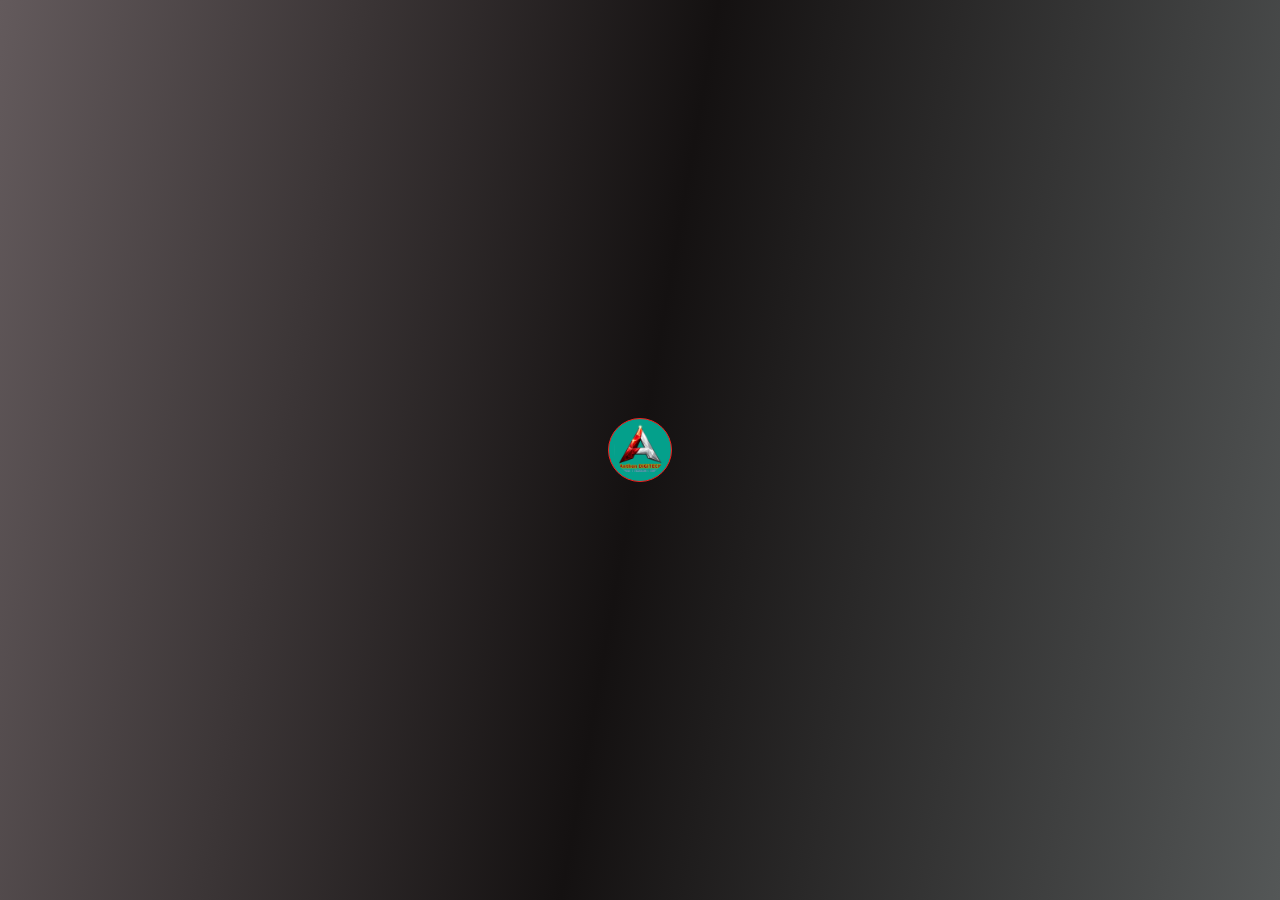
<file: index.html>
<!DOCTYPE html>
<html lang="id">
<head>
  <link rel="manifest" href="manifest.json">
  <meta name="theme-color" content="#0f172a">
  <meta name="mobile-web-app-capable" content="yes">
  <meta name="apple-mobile-web-app-capable" content="yes">
  <meta name="apple-mobile-web-app-status-bar-style" content="black">

  <meta charset="UTF-8">
  <meta name="viewport" content="width=device-width, initial-scale=1.0">
  <title>Profile MAXIANO</title>

  <link rel="stylesheet" href="style.css">
</head>

<body>

  <div id="introScreen">
    <img src="logo_anthon4.png" class="logo-spin">
  </div>

  
  <!-- STATUS ACCESS -->
  <h1 id="statusText" style="display: none;"></h1>

  <!-- MAIN CONTENT -->
  <div id="mainContent" class="hidden"></div>

    <div class="card_container">
      
      <div class="card">
        <div class="logo-anthon">
          <img src="logo_anthon4.png" alt="logo">
        </div>
        
        <h1 id="profil">PROFILE</h1>
        <h2 id="nama">Maxiano Venny Steven Ratuntiga</h2>
        
        <div class="card-a">
          <a href="https://wa.me/6281318037367" target="6281318037367" class="cta-wa">
            For consultation via Whatsup, clik this link 
            <!-- 💬 Konsultasi Pembuatan Website via WhatsApp -->
          </a>
        </div>
        <br>

        <div class="menu-group">
          <a class="menu active" onclick="openCV(this)">CURRICULUM VITAE</a>
          <a class="menu" onclick="openCert(this)">PORTFOLIO</a>
          <a class="menu" onclick="openFounder(this)">COMPANY PROFILE</a>
          <a class="menu" onclick="openMarket(this)">GitHub PROJECT</a>
          <div class="menu" onclick="openAnthonProject(this)">About MY SELF</div>
          <button class="btn-exit" onclick="exitApp()">🚪 EXIT</button>
        </div>

        <!-- <br> -->

        <div class="running-text">
          <span>© Reserved 2026 | by Maxiano</span>
        </div>

      </div>
    </div>

    <!-- CV -->
    <div id="cvModal" class="modal">
      <div class="modal-content">
        <span class="close" onclick="closeCV()">&times;</span>
        <iframe src="cv.html" width="100%" height="500px"></iframe>
      </div>
    </div>

    <!-- CERT -->
    <div id="certModal" class="modal">
      <div class="modal-content">
        <span class="close" onclick="closeCert()">&times;</span>
        <iframe src="slider_cert.html" width="90%" height="500px"></iframe>
      </div>
    </div>

    <!-- FOUNDER -->
    <div id="founderModal" class="modal">
      <div class="modal-content">
        <span class="close" onclick="closeFounder()">&times;</span>
        <div id="founderContent"></div>
      </div>
    </div>

  </div> 

  <script src="main.js"></script>


</body>
</html>
</file>
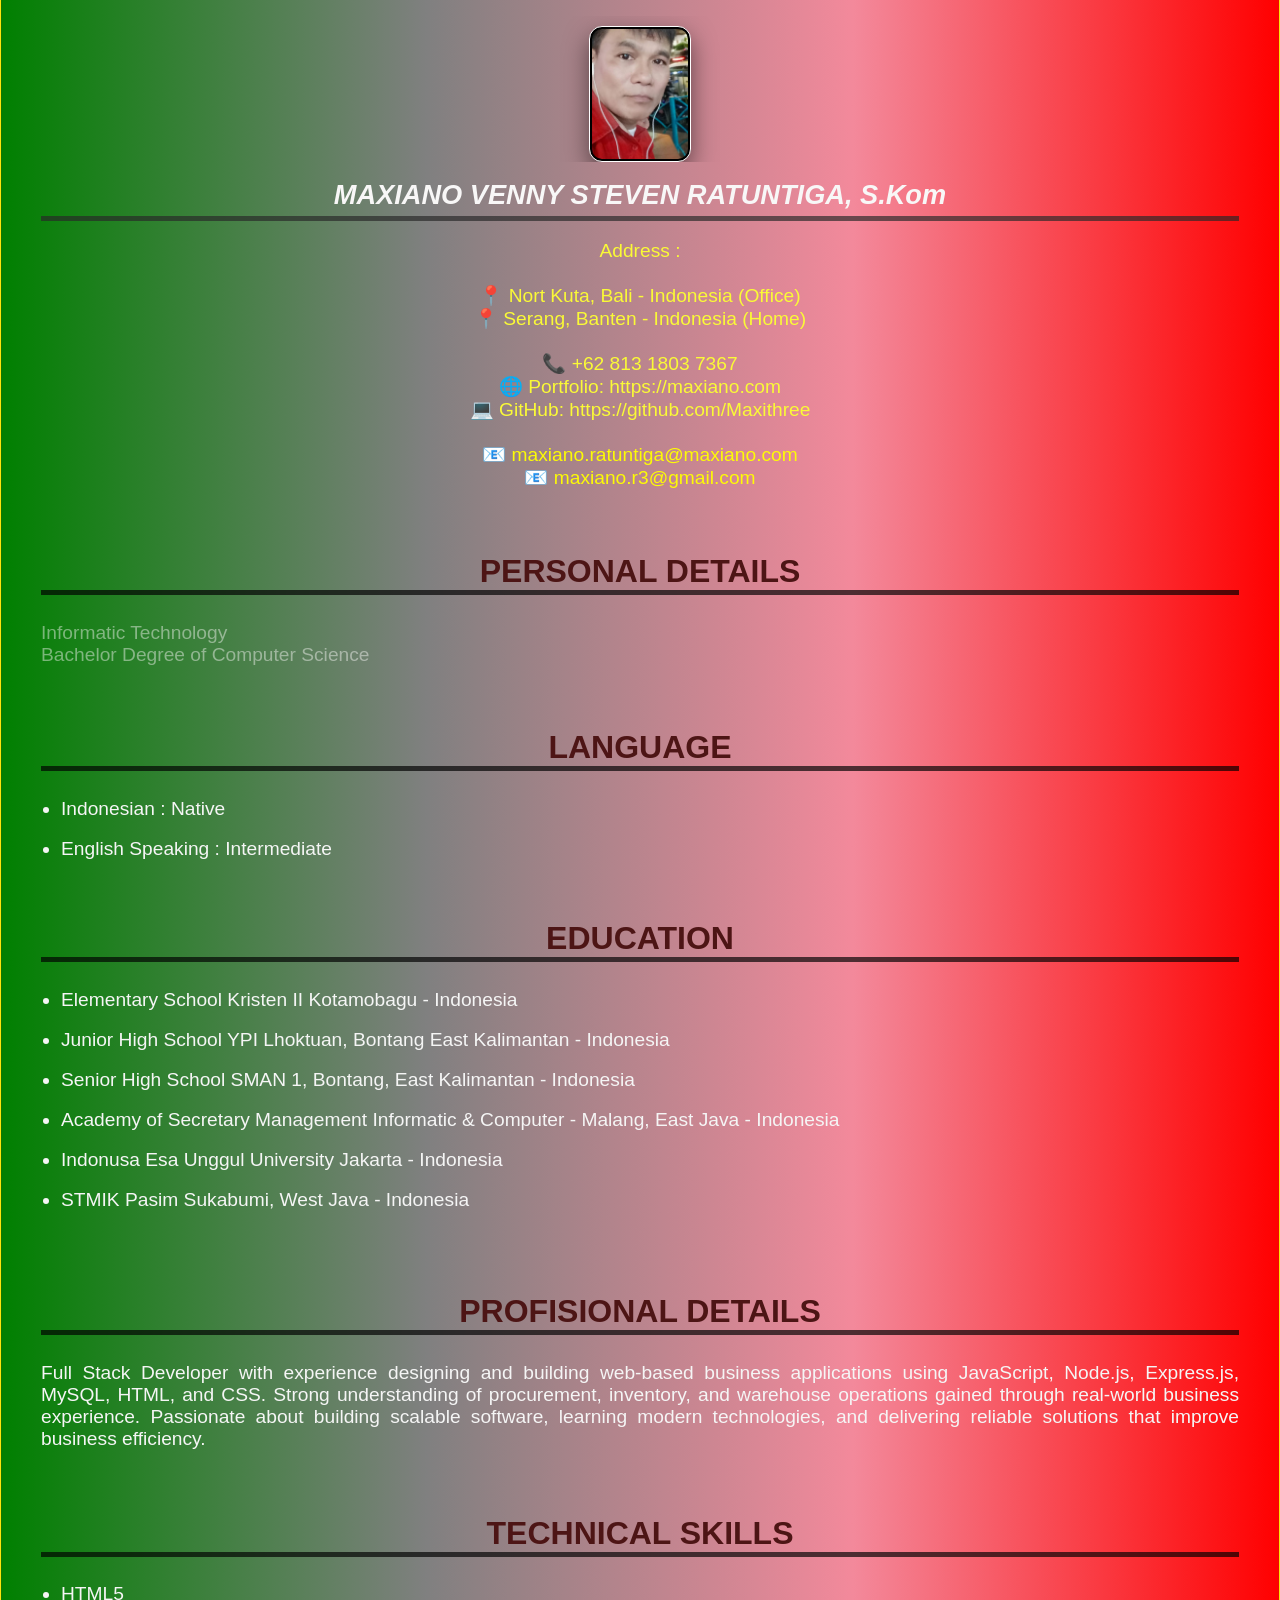
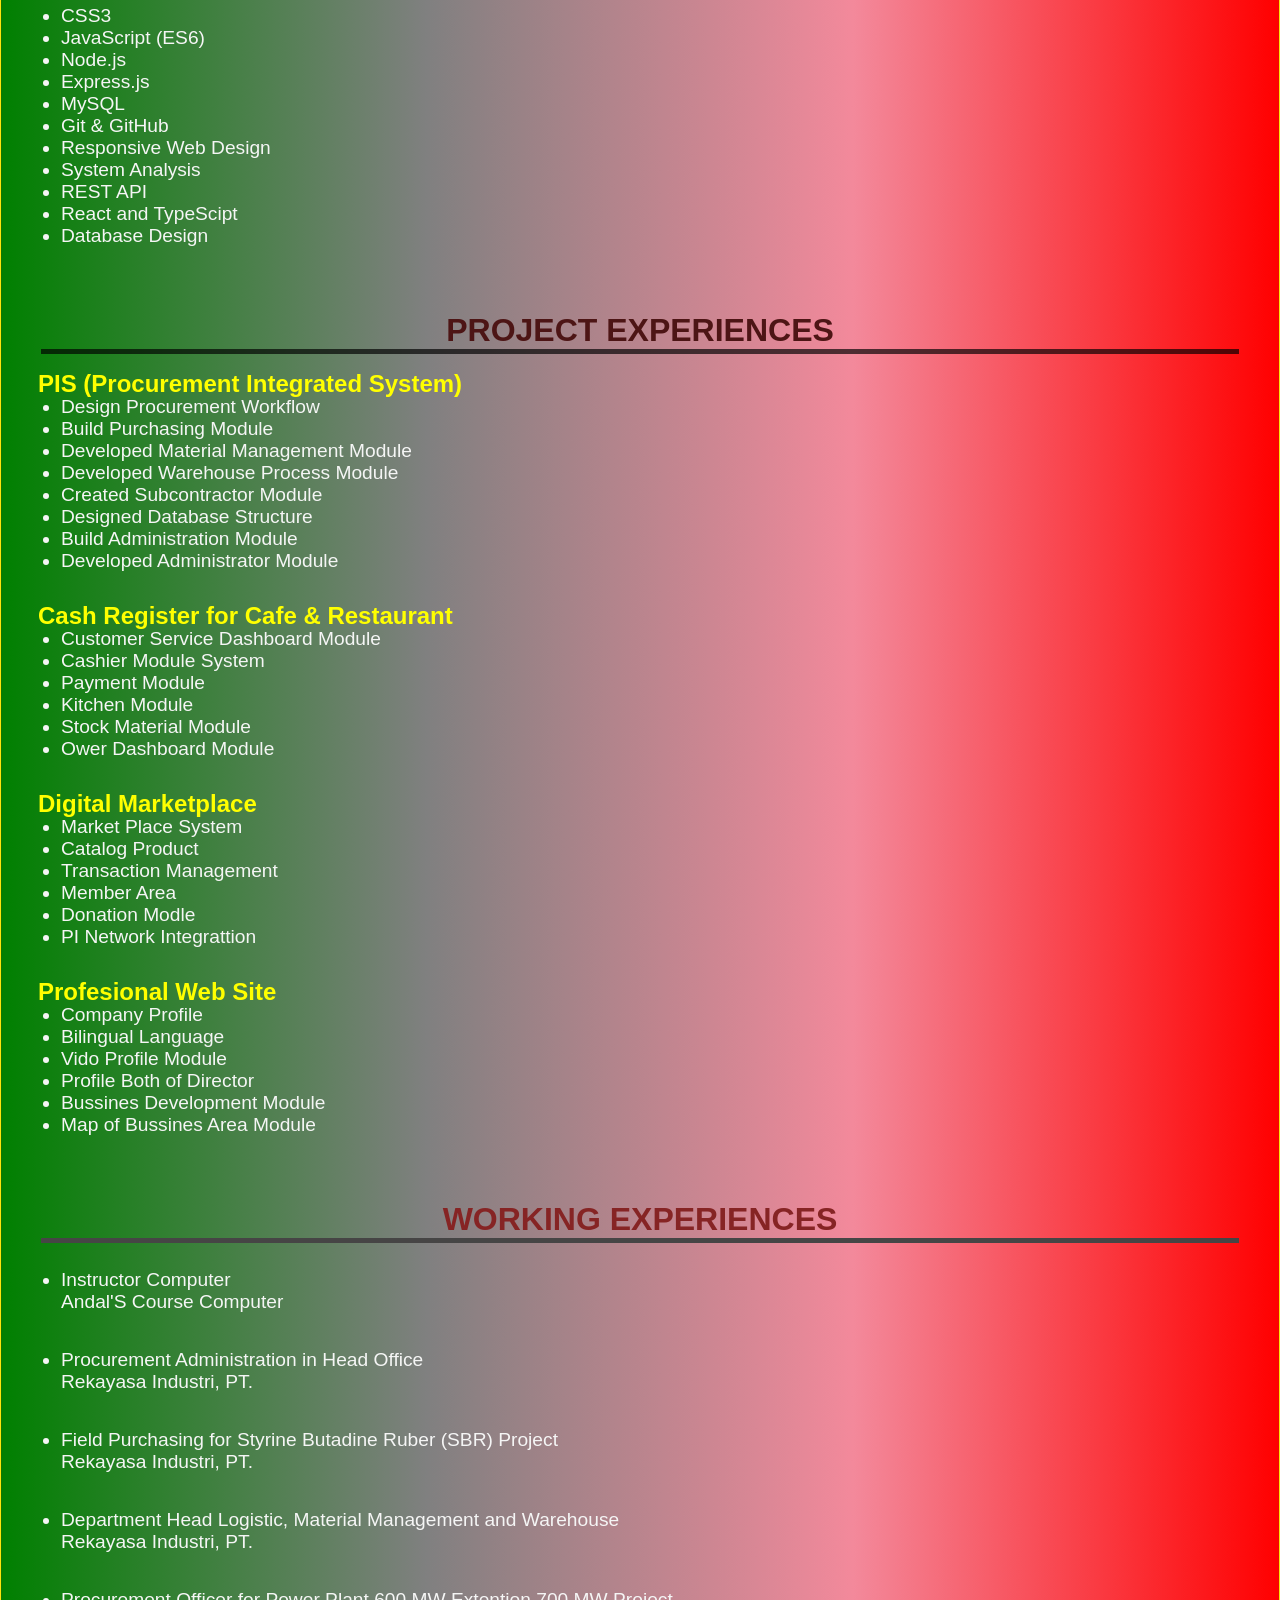
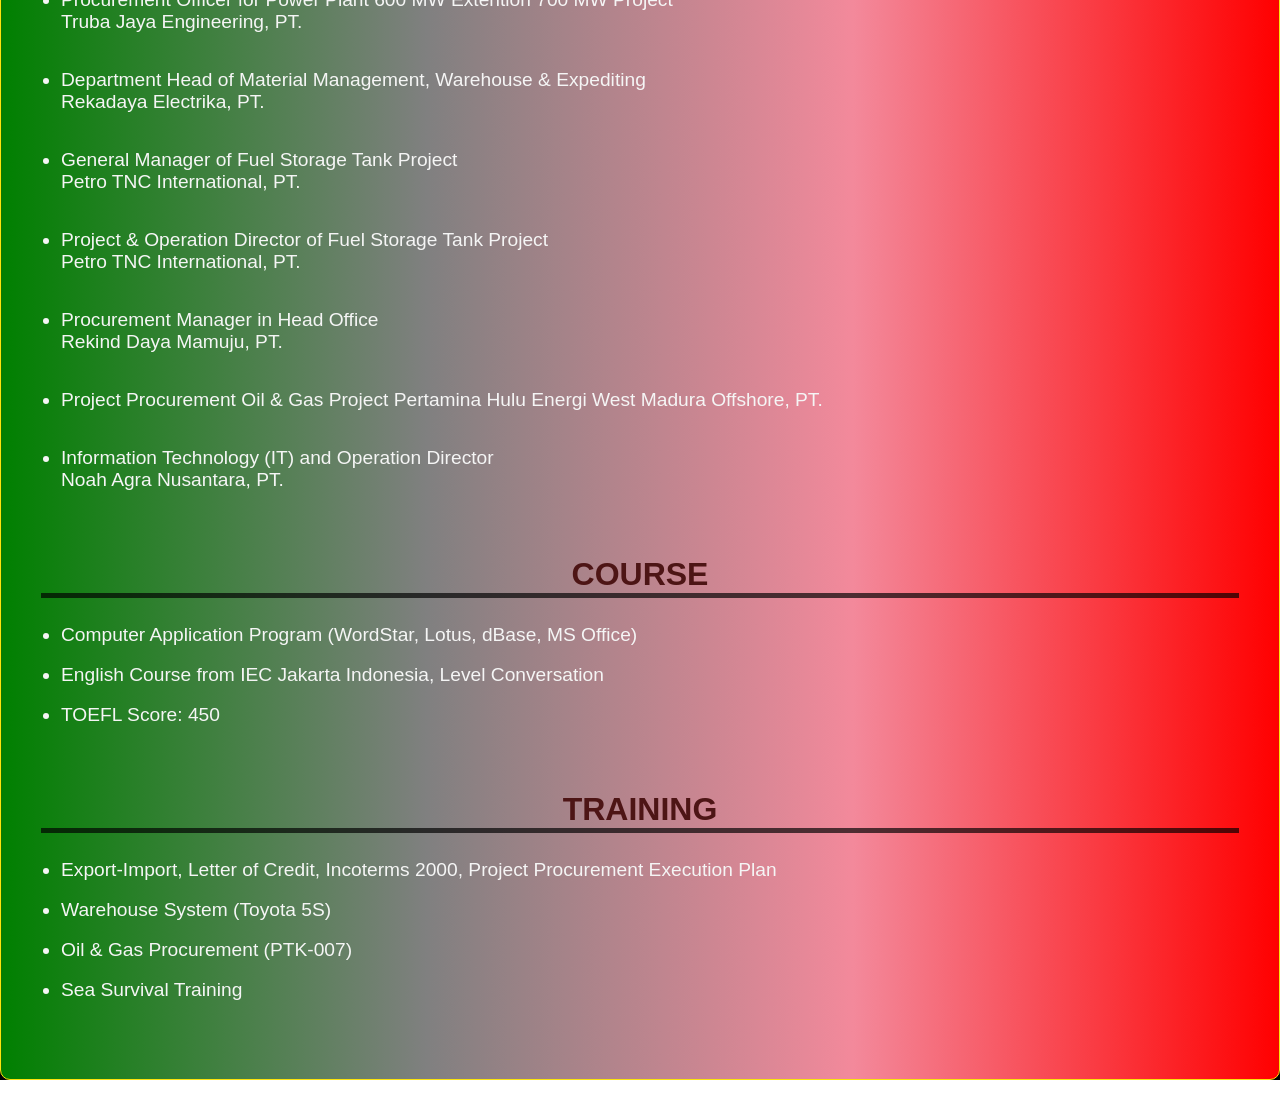
<file: cv.html>
<!DOCTYPE html>
<html lang="id">
<head>
  <meta charset="UTF-8">
  <meta name="viewport" content="width=device-width, initial-scale=1.0">
  <title>CV - Maxiano</title>
  <link rel="stylesheet" href="style.css">

  <style>
    .cv-container {
      max-width: 1900px;
      margin: auto;
      /* background: linear-gradient(180deg,
      blue,
      grey,
      black,
      red
      ); */
      background: rgb(24, 89, 150);
      background: linear-gradient(90deg,
      green,
      grey,
      rgb(243, 137, 155),
      red
      );
      /* background: rgb(239, 240, 238); */
      padding: 40px;
      border-radius: 10px;
      border: 1px solid rgb(252, 228, 12);
      margin-top: -15px;
      margin-bottom: 5px;
    }

    .cv-container p {
        font-size: 1.2rem;
        color: rgb(250, 250, 54);
    }

    .cv-container li {
        font-size: 1rem;
        color: black;
    }

    .cv-container h1 {
      margin-top: -1px;
      border-bottom: 2px solid #ddd;
      padding-bottom: 5px;
      color: rgb(248, 247, 247);
      font-size: 1.7rem;
      border-bottom: 5px solid rgba(41, 40, 40, 0.678);
      font-style: italic;
    }

    .cv-cont {
        text-align: center;
    }

    .section h2 {
        text-align: justify;
        hyphens: auto;
    }

    h2 {
        border-bottom: 5px solid rgba(0, 0, 0, 0.678);
        font-size: 2rem;
        font-weight: bolder;
        color: whitesmoke;
    }

    .section-section {
        margin-left: -20px;
        margin-top: 30px;
        /* border-bottom: 5px solid black; */
        padding-bottom: -2px;
        display: inline-block;
        font-size: 1.5rem;
        color: yellow;
        margin-bottom: -15px;
    }

    h3 {
        margin-left: -3px;
        margin-top: -5px;
        /* border-bottom: 5px solid black; */
        padding-bottom: -2px;
        display: inline-block;
        font-size: 1.5rem;
        color: yellow;
        margin-bottom: -15px;
    }

    ul {
      padding-left: 20px;
    }

    .section {
      margin-bottom: 20px;
      border-bottom: 1 solid black;
      text-align: justify;
      hyphens: auto;
    }

    .section li {
        font-size: 1.2rem;
        color: whitesmoke;
    }

    .section1 {
        margin-top: -40px;
    }

    .sech2 h2 {
        color: rgb(77, 21, 21);
        font-style: normal;
        font-size: 2rem;
        font-weight: bold;
        text-align: center;
    }

    .section2 p {
        color: rgba(248, 247, 247, 0.459);
        font-style: normal;
        font-size: 1.2rem;
    }

    .cert-container {
        overflow: hidden;
        width: 100%;
        margin-top: -10px;
        position: relative;

        display: flex;
        justify-content: center;   /* center horizontal */
        align-items: center;
    }

    .certify {
        display: flex;
        justify-content: center;
        align-items: center;
        /* width: 100%; */
        text-align: center;
        gap: 20px;
    }

    /* IMAGE */
    .certify img {
        margin-top: 10px;
        display: flex;
        background-color: black;
        width: 100px;
        max-width: 100%;
        height: 130px;
        object-fit: cover;
        border-radius: 13px;
        border: 1px solid white;
        box-shadow: 0 10px 25px rgba(0,0,0,0.5);
    }

    /* HOVER EFFECT */
    .cert-track img:hover {
        transform: none;
    }

    .profdetails {
        list-style: none;
        margin-left: -20px;
    }


    .workexpress h2 {
            color: rgb(134, 36, 36);
            border-bottom: 5px solid rgb(70, 69, 69);
        }

    /* MENAMBAH email BISADI CKLIK LANGSUNG */
    .cv-cont p a {
        background: transparent !important;
        display: inline !important;
        width: auto !important;
        padding: 0 !important;
        margin: 0 !important;
        color: rgba(255, 255, 0, 0.966) !important;
        text-decoration: none;
    }

    .cv-cont p a:hover {
        text-decoration: underline;
    }


    
    /* ========================= */
    /* RESPONSIVE SCREEN HP      */
    /* ========================= */
    @media (max-width: 768px) {
      .cv-container {
        max-width: 90%;
        margin: auto;
        width: auto;
        background: linear-gradient(180deg,
        rgb(13, 60, 250),
        grey,
        red,
        green
        );
        /* background: rgb(47, 6, 63); */
        padding: 40px;
        border-radius: 10px;
        border: 1px solid rgb(252, 228, 12);
        margin-top: -0,1px;
        margin-bottom: 4px;
      }

      .sech2 h2 {
        color: rgb(212, 144, 144);
        font-style: normal;
        font-size: 1.2rem;
        font-weight: bold;
        text-align: center;
      }

      .maxian h1 {
        color: rgb(185, 185, 226);
        font-size: 1rem;
      }

      .section {
        margin-bottom: 20px;
        /* border-bottom: 1px solid white; */
        text-align: justify;
        /* hyphens: auto; */
      }

      .cv-container h1,
      /* h2 {
        border-bottom: 3px solid rgba(248, 247, 247, 0.678);
        
      } */

      .cv-cont p {
        color: rgb(173, 171, 16);
        font-size: 1.13rem;
        max-width: 100%;
        width: 100%;
      }

      .cv-cont p a {
        color: rgb(189, 189, 19) !important;
    }

      .section-section {
        margin-left: -20px;
        margin-top: 30px;
        /* border-bottom: 5px solid black; */
        padding-bottom: -2px;
        display: inline-block;
        font-size: 1rem;
        color: yellow;
        margin-bottom: -15px;
      }

        h3 {
            margin-left: -3px;
            margin-top: -5px;
            padding-bottom: -2px;
            display: inline-block;
            font-size: 1.1rem;
            color: yellow;
            margin-bottom: -15px;
        }

        ul {
            padding-left: 20px;
        }

        .section li {
            font-size: 1.1rem;
            color: whitesmoke;
            
        }

        .section2 p {
            color: rgb(160, 157, 157);
            font-style: normal;
            font-size: 1.1rem;
        }

        .workexpress h2 {
            color: rgb(248, 182, 182);
        }
    }
/* END OF STYLE OR CSS IN HTML */



  </style>
</head>

<body>
    <div class="cv-container">
        
        <div class="cv-cont">
            <div class="cert-container">
                <div class="certify" id="certifyTrack">

                <!-- ISI CERTIFICATE -->
                <img src="foto-max-1.jpg" alt="cert2">
                <!-- <img src="cert2.jpg" alt="cert2">
                <img src="cert3.jpg" alt="cert3"> -->
                </div>
            </div> <br>

            <div class="maxian">
                <h1>MAXIANO VENNY STEVEN RATUNTIGA, S.Kom</h1>
            </div>

            <p>
                Address : <br><br>
                📍 Nort Kuta, Bali - Indonesia (Office)<br>
                📍 Serang, Banten - Indonesia (Home)
                <br><br>

                📞 +62 813 1803 7367 <br>
                🌐 Portfolio: https://maxiano.com <br>
                💻 GitHub: https://github.com/Maxithree <br>
                <br>
                📧 <a href="mailto:maxiano.ratuntiga@maxiano.com">
                    maxiano.ratuntiga@maxiano.com
                </a><br>

                📧 <a href="mailto:maxiano.r3@gmail.com">
                    maxiano.r3@gmail.com
                </a><br>

                <!-- 📧 maxiano.ratuntiga@maxiano.com <br>
                📧 maxiano.r3@gmail.com <br> -->
            </p> <br>
        </div>

        <div class="sech2">
            <div class="section2">
                <h2>PERSONAL DETAILS</h2>
                <p>
                    Informatic Technology <br>
                    Bachelor Degree of Computer Science
                </p>
            </div> <br>

            <div class="section">
                <h2>LANGUAGE</h2>
                <!-- <p> -->
                <ul>
                <li>Indonesian : Native</li> <br>
                <li>English Speaking : Intermediate</li>
                <!-- </p> -->
                 </ul>
                 <br>
            </div>

            <div class="section">
                <h2>EDUCATION</h2>
                <ul>
                <li>Elementary School Kristen II Kotamobagu - Indonesia</li><br>
                <li>Junior High School YPI Lhoktuan, Bontang East Kalimantan - Indonesia</li><br>
                <li>Senior High School SMAN 1, Bontang, East Kalimantan - Indonesia</li><br>
                <li>Academy of Secretary Management Informatic & Computer - Malang, East Java - Indonesia</li><br>
                <li>Indonusa Esa Unggul University Jakarta - Indonesia</li><br>
                <li>STMIK Pasim Sukabumi, West Java - Indonesia</li><br>            
          
                </ul>
            </div> <br>

            <div class="section">
                <h2>PROFISIONAL DETAILS</h2>
                <ul>
                    <div class="profdetails">
                    <li>
                        <!-- Software Engineer with hands-on experience developing business applications using JavaScript, Node.js, Express.js, MySQL, HTML, CSS, and GitHub. Backed by several years of professional experience as a Procurement Specialist, I combine technical expertise with practical knowledge of procurement, inventory control, warehouse management system (WMS), vendor management, and business operations. Passionate about building scalable and user-friendly solutions, including Point of Sale (POS), marketplace, and inventory management systems. Currently advancing my skills in React, TypeScript, and modern full-stack development while creating production-ready portfolio projects. Seeking remote or hybrid opportunities where I can contribute both technical and business expertise. -->
                        Full Stack Developer with experience designing and building web-based business applications using JavaScript, Node.js, Express.js, MySQL, HTML, and CSS. Strong understanding of procurement, inventory, and warehouse operations gained through real-world business experience. Passionate about building scalable software, learning modern technologies, and delivering reliable solutions that improve business efficiency.
                    </li>
                    </div>
                </ul>
            </div> <br>

            <div class="section">
                <h2>TECHNICAL SKILLS</h2>
                <ul>
                    <li>HTML5</li>
                    <li>CSS3</li>
                    <li>JavaScript (ES6)</li>
                    <li>Node.js</li>
                    <li>Express.js</li>
                    <li>MySQL</li>
                    <li>Git & GitHub</li>
                    <li>Responsive Web Design</li>
                    <li>System Analysis</li>
                    <li>REST API</li>
                    <li>React and TypeScipt</li>
                    <li>Database Design</li>
                </ul>
            </div> <br>


            <div class="section">
                <h2>PROJECT EXPERIENCES</h2>
                <div class="section1">
                    <!-- <h2>PROJECT EXPERIENCES</h2> -->
                </div>

                <ul>
                    <div class="section-section">
                        <h3>PIS (Procurement Integrated System)</h3>
                    </div>
                    <li>Design Procurement Workflow</li>
                    <li>Build Purchasing Module</li>
                    <li>Developed Material Management Module</li>
                    <li>Developed Warehouse Process Module</li>
                    <li>Created Subcontractor Module</li>
                    <li>Designed Database Structure</li>
                    <li>Build Administration Module</li>
                    <li>Developed Administrator Module</li>

                    <div class="section-section">
                        <h3>Cash Register for Cafe & Restaurant</h3>
                    </div>
                    <li>Customer Service Dashboard Module</li>
                    <li>Cashier Module System</li>
                    <li>Payment Module</li>
                    <li>Kitchen Module</li>
                    <li>Stock Material Module</li>
                    <li>Ower Dashboard Module</li>

                    <div class="section-section">
                        <h3>Digital Marketplace</h3>
                    </div>
                    <li>Market Place System</li>
                    <li>Catalog Product</li>
                    <li>Transaction Management</li>
                    <li>Member Area</li>
                    <li>Donation Modle</li>
                    <li>PI Network Integrattion</li>

                    <div class="section-section">
                        <h3>Profesional Web Site</h3>
                    </div>
                    <li>Company Profile</li>
                    <li>Bilingual Language</li>
                    <li>Vido Profile Module</li>
                    <li>Profile Both of Director</li>
                    <li>Bussines Development Module</li>
                    <li>Map of Bussines Area Module</li>

                </ul>
            </div> <br>

            <div class="section">
                <div class="workexpress">
                    <h2>WORKING EXPERIENCES</h2>
                </div>
                <ul>
                    <li>Instructor Computer <br>
                    Andal'S Course Computer</li> <br><br>
                    <li>Procurement Administration in Head Office <br>
                    Rekayasa Industri, PT.</li> <br><br>
                    <li>Field Purchasing for Styrine Butadine Ruber (SBR) Project <br>
                    Rekayasa Industri, PT.</li> <br><br>
                    <li>Department Head Logistic, Material Management and Warehouse <br>
                    Rekayasa Industri, PT.</li> <br><br>
                    <li>Procurement Officer for Power Plant 600 MW Extention 700 MW Project <br>
                    Truba Jaya Engineering, PT.</li> <br><br>
                    <li>Department Head of Material Management, Warehouse & Expediting <br>
                    Rekadaya Electrika, PT.</li> <br><br>
                    <li>General Manager of Fuel Storage Tank Project <br>
                    Petro TNC International, PT.</li> <br><br>
                    <li>Project & Operation Director of Fuel Storage Tank Project <br>
                    Petro TNC International, PT.</li><br><br>
                    <li>Procurement Manager in Head Office <br>
                    Rekind Daya Mamuju, PT.</li> <br><br>
                    <li>Project Procurement Oil & Gas Project
                    Pertamina Hulu Energi West Madura Offshore, PT.</li> <br><br>
                    <li>Information Technology (IT) and Operation Director <br>
                    Noah Agra Nusantara, PT.</li>
                </ul>
            </div> <br>


            <div class="section">
                <h2>COURSE</h2>
                <ul>
                    <li>Computer Application Program (WordStar, Lotus, dBase, MS Office)</li><br>
                    <li>English Course from IEC Jakarta Indonesia, Level Conversation</li><br>
                    <li>TOEFL Score: 450</li>
                </ul>
            </div> <br>

            <div class="section">
                <h2>TRAINING</h2>
                <ul>
                <li>Export-Import, Letter of Credit, Incoterms 2000, Project Procurement Execution Plan</li><br>
                <li>Warehouse System (Toyota 5S)</li><br>
                <li>Oil & Gas Procurement (PTK-007)</li><br>
                <li>Sea Survival Training</li><br>
                </ul>
            </div>
        </div>

    </div>

</body>
</html>
</file>
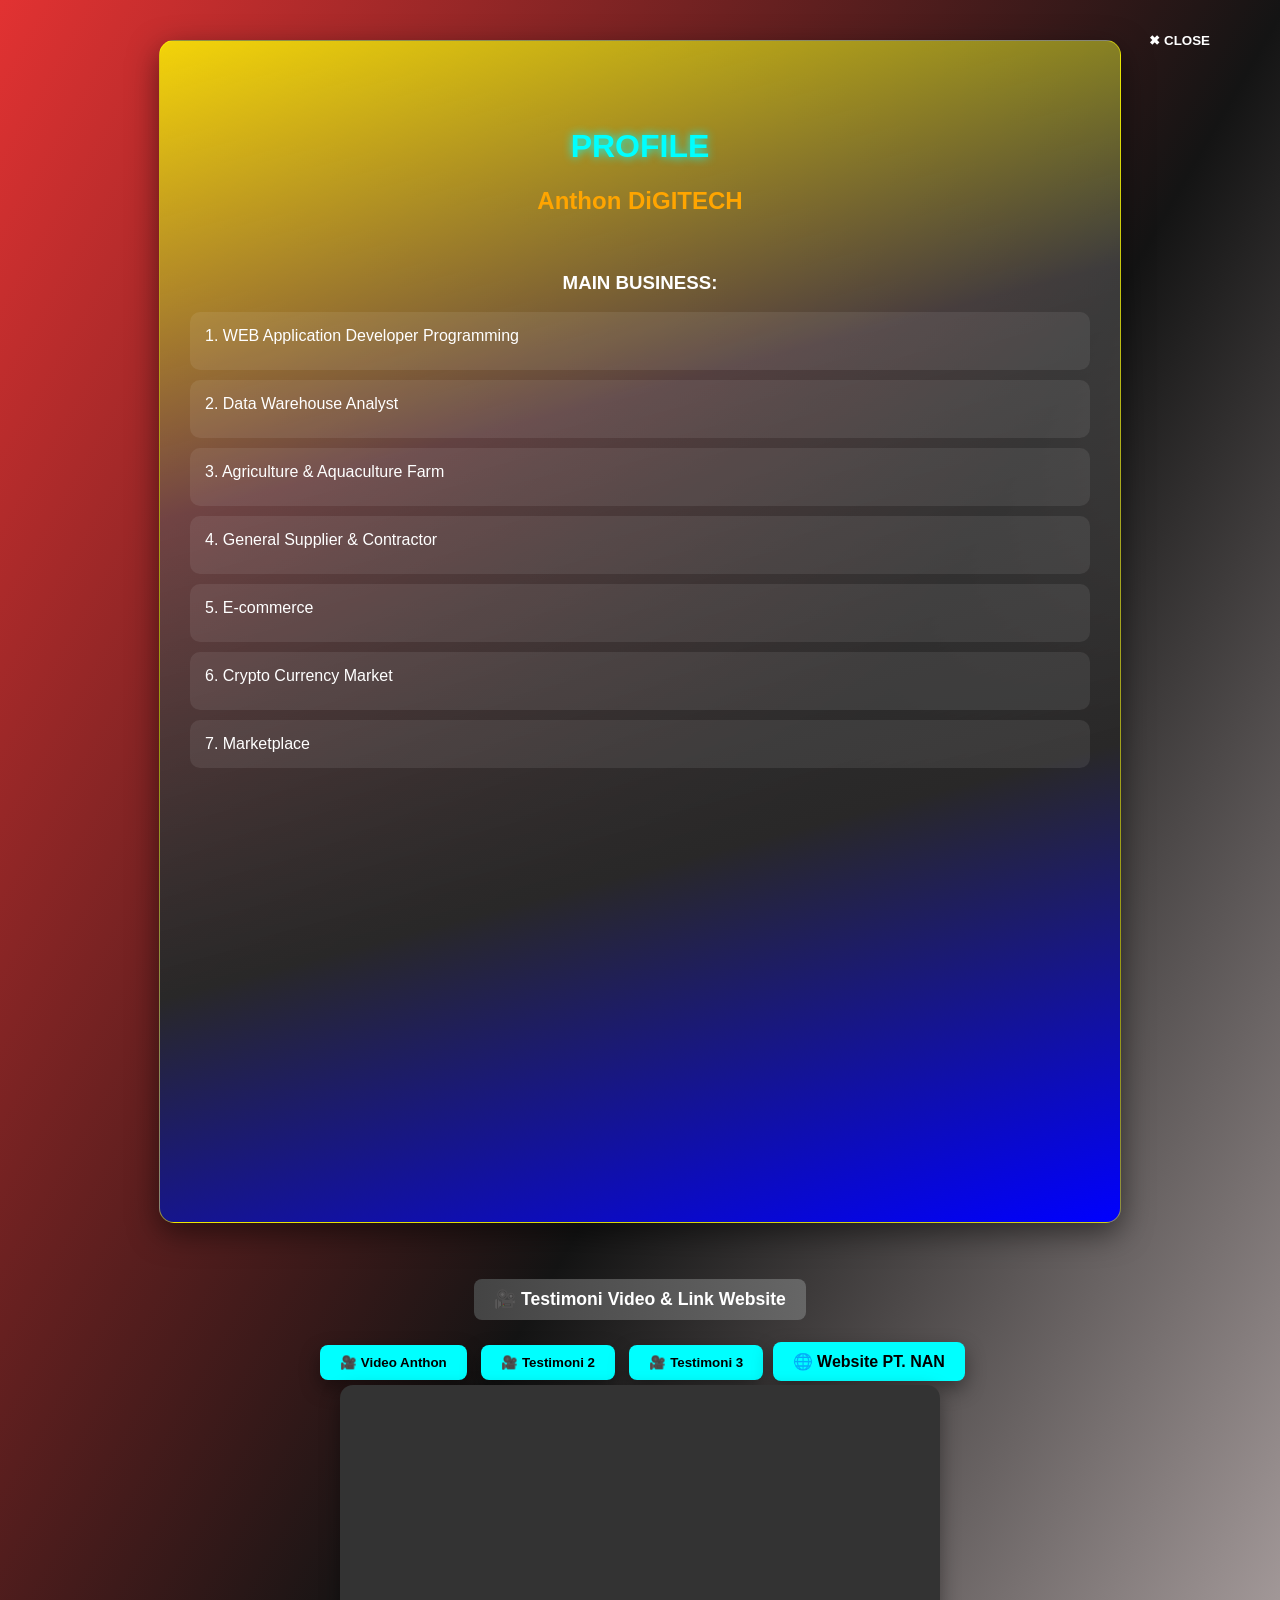
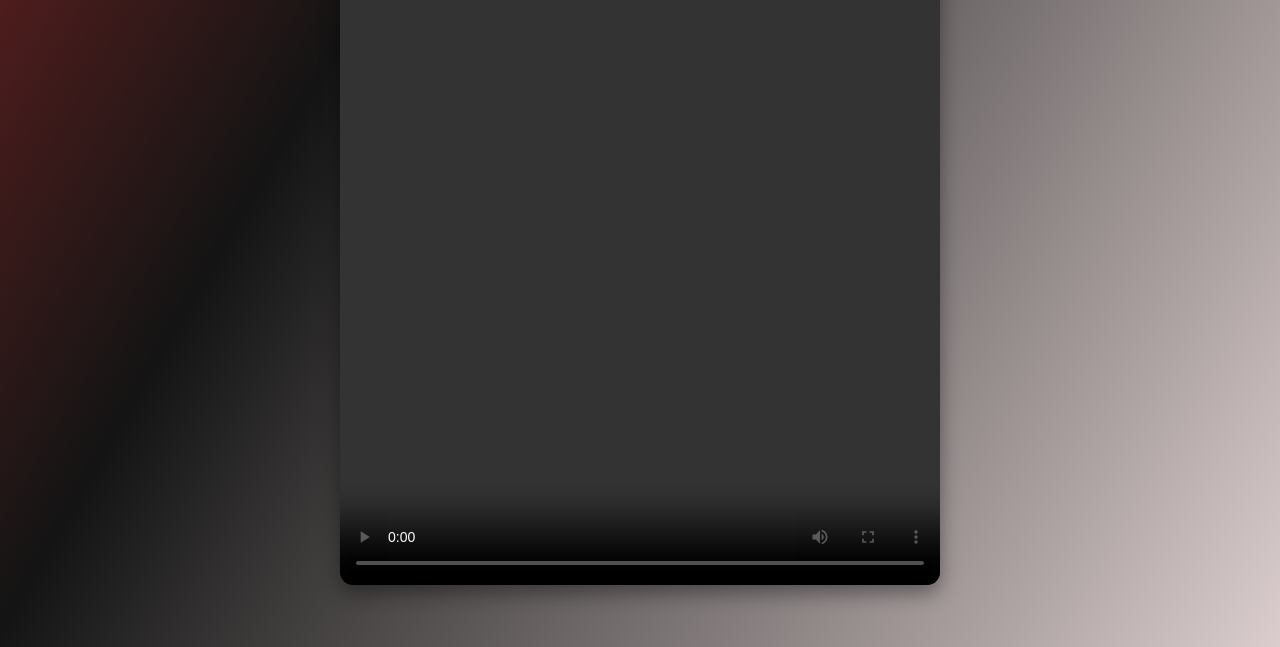
<file: founder.html>
<!DOCTYPE html>
<html lang="id">
<head>
  <meta charset="UTF-8">
  <meta name="viewport" content="width=device-width, initial-scale=1.0">
  <title>Founder - Anthon DiGITECH</title>
  <link rel="stylesheet" href="founder.css">
</head>

<body>

<div class="container">

  <button class="btn-close" onclick="goBack()">✖ CLOSE</button>
  <br> <br>
  <h1 id="title">PROFILE</h1>
  <h2>Anthon DiGITECH</h2> <br>


  <div id="result"></div>

  <h3>MAIN BUSINESS:</h3>

  <div class="business-list" id="list">

    <div class="business-item" onclick="toggleDetail(this)">
      1. WEB Application Developer Programming

      <div class="detail">
        Kami mengembangkan aplikasi berbasis web menggunakan teknologi modern seperti React, Node.js, dan sistem backend terintegrasi untuk kebutuhan bisnis skala kecil hingga enterprise.
      </div>
    </div>

    <div class="business-item" onclick="toggleDetail(this)">
      2. Data Warehouse Analyst

      <div class="detail">
        Kami melakukan pengembangan Data, seperti Data Bisnis Properti, Bisnis Konstruksi, Bisnis Pergudangan dimana data tersebut bisa langsung digunakan oleh Customer untuk pengembangan usaha nya.
      </div>
    </div>

    <div class="business-item" onclick="toggleDetail(this)">
      3. Agriculture & Aquaculture Farm

      <div class="detail">
        Perusahan kami juga melaksanakan usaha Budidaya Udang, Ikan, baik habitat air Laut maupun air Tawar, dengan integrasi rancangan Restoran Fresh
      </div>
    </div>

    <div class="business-item" onclick="toggleDetail(this)">
      4. General Supplier & Contractor

      <div class="detail">
        Kami juga melakukan usaha Kontraktor untuk Pekerjaan Civil (Properti, Jembatan, Jalan, dan lain-lain), dan Melakukan supply barang-barang Proyek dan Alat Tulis Kantor (ATK)
      </div>
    </div>

    <div class="business-item" onclick="toggleDetail(this)">
      5. E-commerce

      <div class="detail">
        Kami juga melakukan penjualan barang-barang melalui e-commerce kami sendiri dengan produk-produk berkualitas dengan layanan terbaik serta after sales service yang memanjakan customer
      </div>
    </div>

    <div class="business-item" onclick="toggleDetail(this)">
      6. Crypto Currency Market

      <div class="detail">
        Kami juga melakukan penjualan berbagai jenis Cryptocurrency secara online
      </div>
    </div>

    <div class="business-item">7. Marketplace</div>
      <div class="business-item">8. Transportation</div>
      <div class="business-item">9. Export - Import</div>
      <div class="business-item">10. Manajemen Perkantoran</div>
      <div class="business-item">11. Property Bisnis Manajemen</div>
      <div class="business-item">12. F&B Restaurant</div>
      <div class="business-item">13. Sport Center</div>
    </div> <br>

  
    <!-- Running text -->
    <div class="running">
      <span>Founder | Anthon DiGITECH | Innovation • Technology • Business Expansion</span>
    </div>
  </div>
  <br><br>
  <!-- <div class="kop_testimoni">Testimoni Video dan Link</div> -->
   
    <div class="kop_testimoni">
      🎥 Testimoni Video & Link Website
    </div>

    <button class="btn-link" onclick="changeVideo('Video_Anthon2.mp4')">
      🎥 Video Anthon
    </button>

    <button class="btn-link" onclick="changeVideo('video2.mp4')">
      🎥 Testimoni 2
    </button>

    <button class="btn-link" onclick="changeVideo('video3.mp4')">
      🎥 Testimoni 3
    </button>
          
    <a href="https://ptnan.com" target="_blank" class="btn-link">
      🌐 Website PT. NAN
    </a>

    <br>
    <!-- VIDEO -->
    <div class="video-wrapper">
      <video id="companyVideo" controls src="Video_Anthon2.mp4"></video>
    </div>

    </div>

  </div>
</div>
<br>


<!-- JS -->
<!-- <script src="/founder.js"></script> -->
<script src="founder.js"></script>

</body>
</html>
</file>
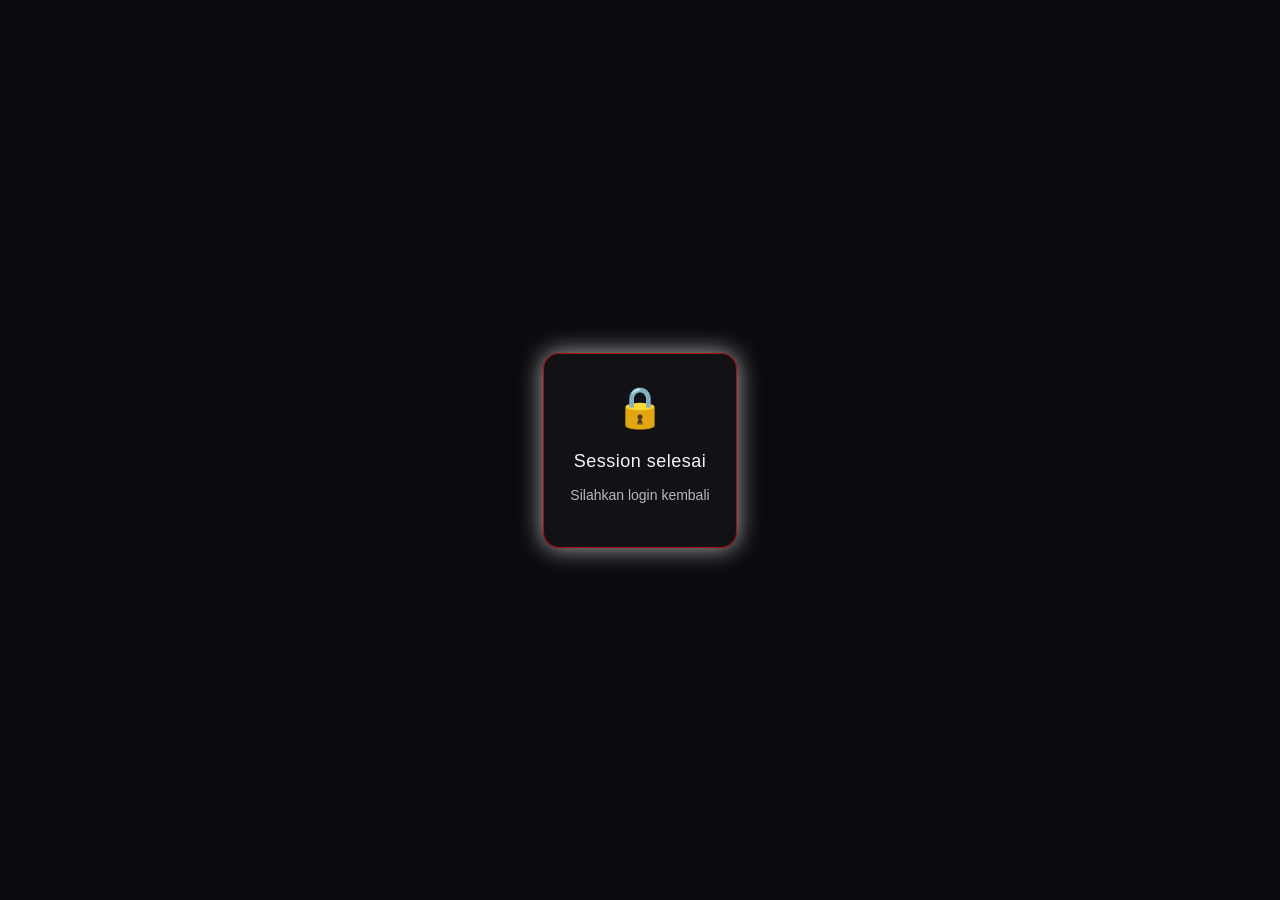
<file: landing.html>
<!DOCTYPE html>
<html lang="id">
<head>
  <meta charset="UTF-8">
  <title>Welcome</title>
</head>

<style>
  
  h2 {
    background: linear-gradient(90deg,
    red);
    border-radius: 5px;
    padding: 5px;
    color: whitesmoke;
    font-size: 12.5rem;
  }
</style>

<body style="background:#0b0b0f;color:white;margin:0;display:flex;justify-content:center;align-items:center;height:100vh;font-family:Arial">

  <div style="
    text-align:center;
    padding:30px 25px;
    border:1px solid rgba(235, 17, 17, 0.692);
    border-radius:16px;
    background:rgba(255,255,255,0.03);
    box-shadow:0 0 25px rgba(255, 255, 255, 0.685);
    max-width:320px;
  ">

    <div style="font-size:40px;margin-bottom:15px;">🔒</div>

    <h2 style="
      font-size:18px;
      font-weight:500;
      margin:0;
      color:whitesmoke;
      letter-spacing:0.5px;
    ">
      Session selesai
    </h2>

    <p style="
      margin-top:10px;
      font-size:14px;
      color:rgba(255,255,255,0.7);
    ">
      Silahkan login kembali
    </p>

  </div>
</body>
</html>
</file>
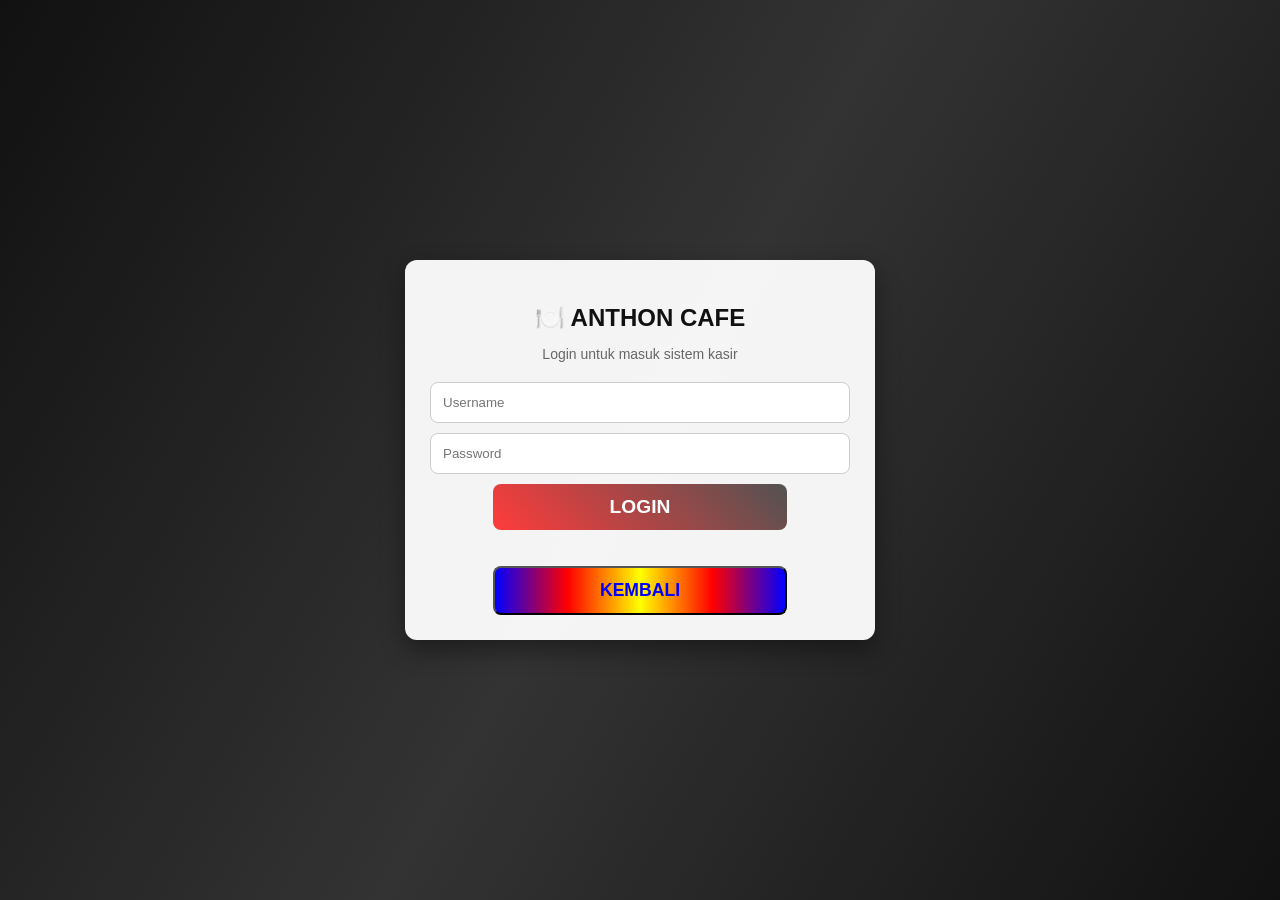
<file: login.html>
<!DOCTYPE html>
<html lang="id">
<head>
  <meta charset="UTF-8">
  <title>ANTHON CAFE - LOGIN</title>
  <link rel="stylesheet" href="login.css">
</head>

<body>

<div class="login-container">

  <div class="login-box">

    <h2>🍽️ ANTHON CAFE</h2>
    <p class="subtitle">Login untuk masuk sistem kasir</p>

    <input type="text" id="username" placeholder="Username">
    <input type="password" id="password" placeholder="Password">

    <div class="login-wrapper">
      <button onclick="login()">LOGIN</button>
    </div>
    <br><br>

    <div class="balik-mm">
      <button onclick="goBack()">KEMBALI</button>
    </div>

  </div>

</div>

<!-- <h1 style="color:red">LOGIN VERSION 2026 TEST</h1> -->

<div id="toast"></div>



<script src="login.js"></script>

</body>
</html>
</file>
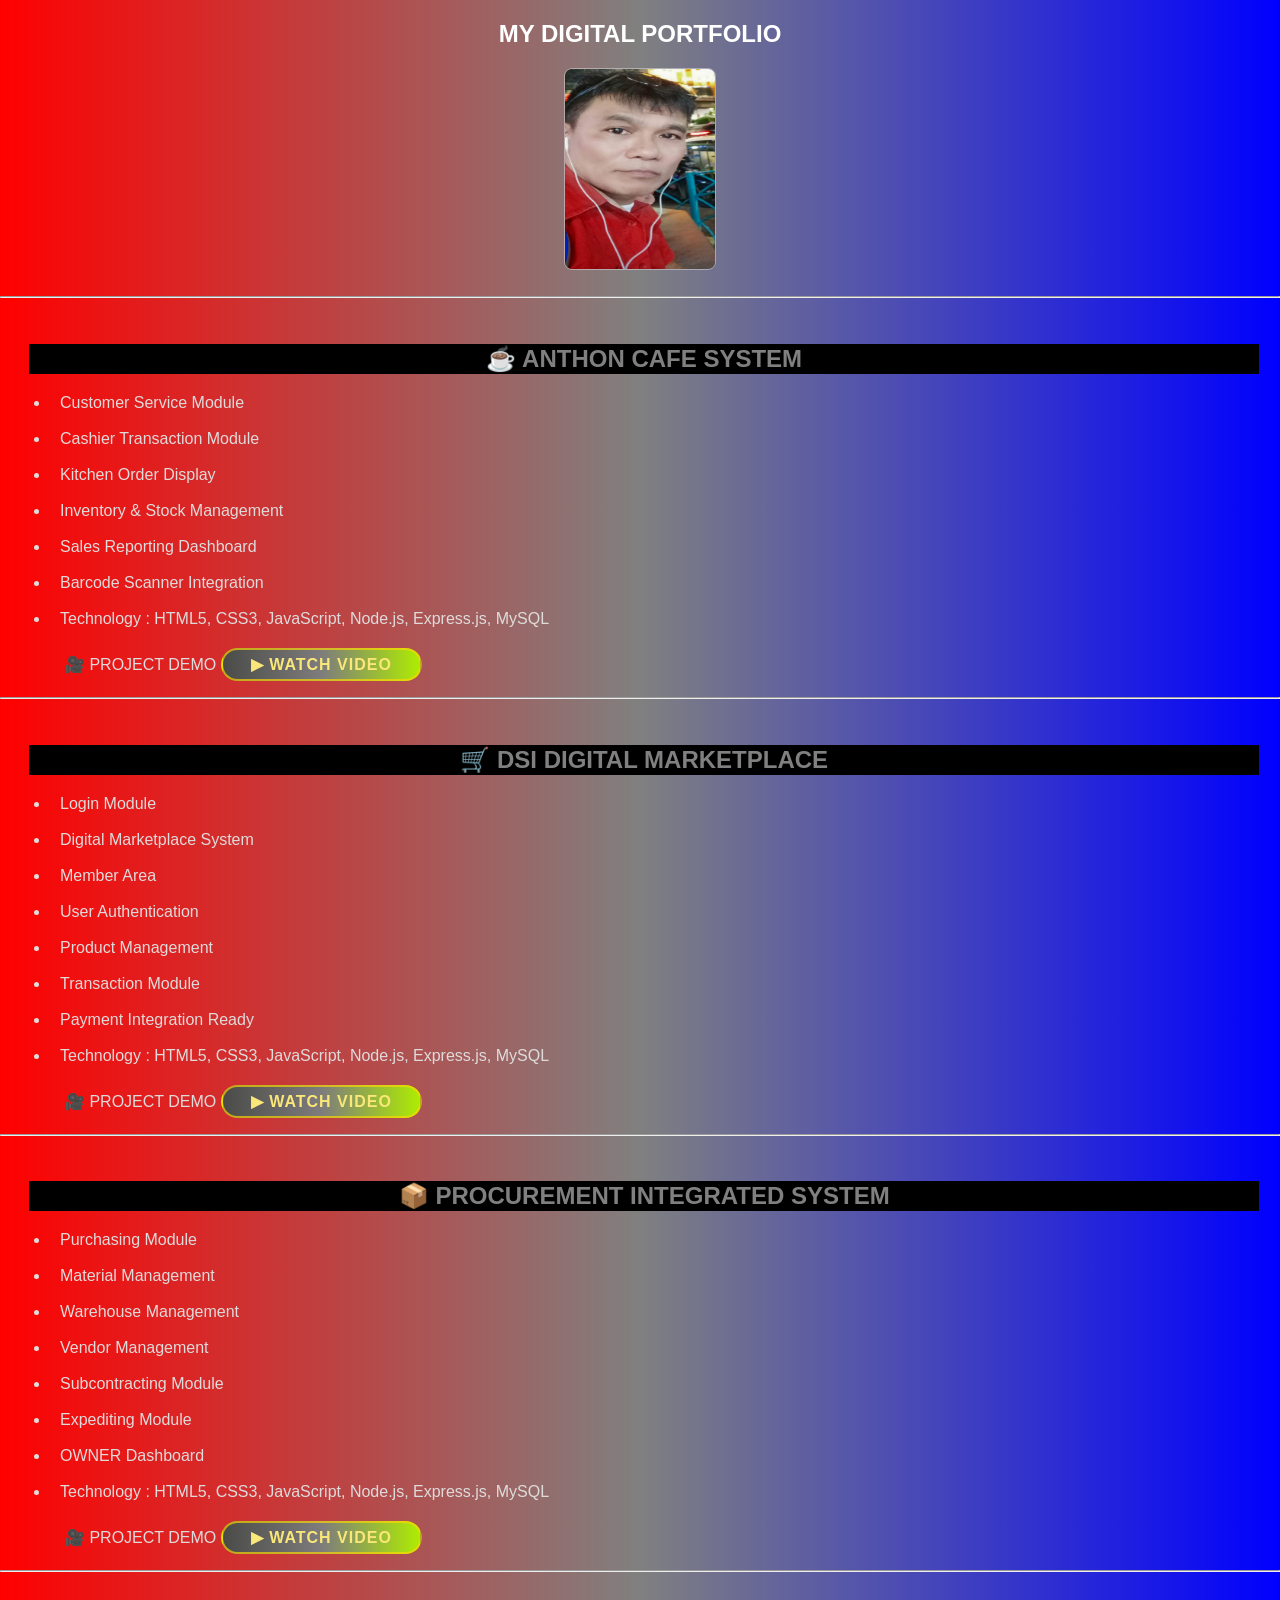
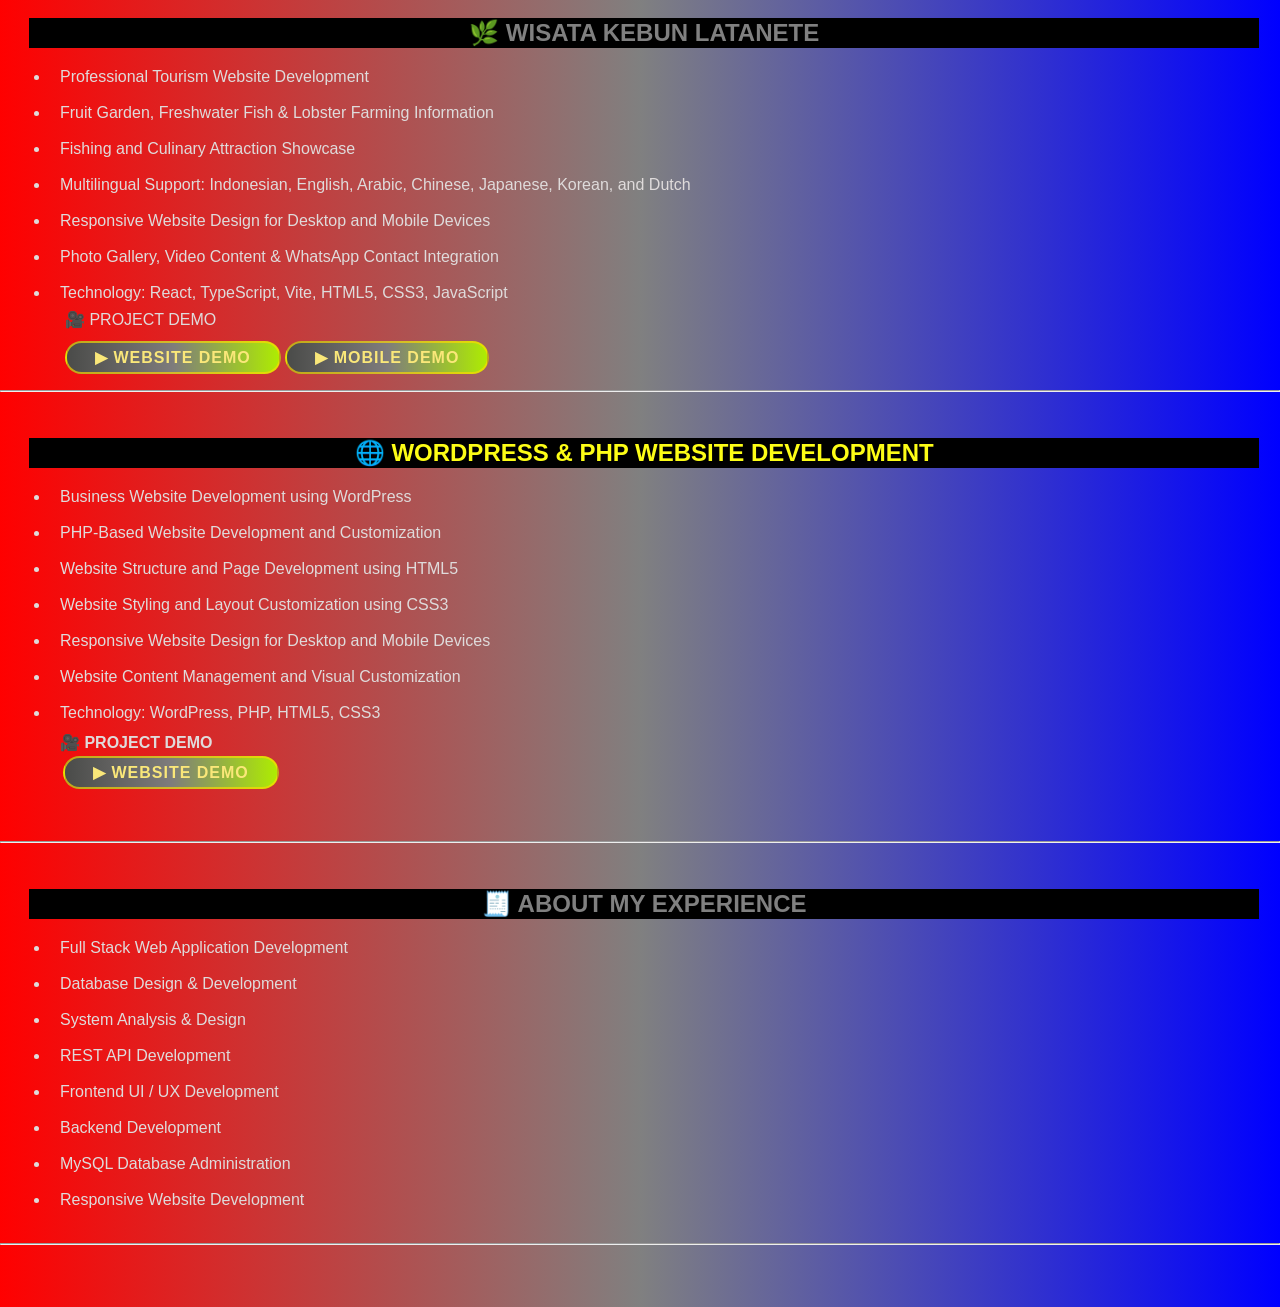
<file: slider_cert.html>
<!doctype html>
<html lang="id">
  <head>
    <meta charset="UTF-8" />
    <meta name="viewport" content="width=device-width, initial-scale=1.0" />
    <title>PORTFOLIO</title>

    <link rel="stylesheet" href="slider_cert.css" />
  </head>

  <body>
    <div class="cert-wrapper">
      <div class="certify">
        <h2>MY DIGITAL PORTFOLIO</h2>
      </div>

      <div class="cert-container">
        <div class="cert-track" id="certTrack">
          <img src="foto-max-1.jpg" alt="Anthon DiGITECH" />
        </div>
      </div>
    </div>

    <!-- ==================================== -->
    <!-- ANTHON CAFE -->
    <!-- ==================================== -->
    <div class="section">
      <br />
      <hr class="line-1" />
      <br />

      <h2>☕ ANTHON CAFE SYSTEM</h2>

      <ul>
        <li>Customer Service Module</li>
        <br />

        <li>Cashier Transaction Module</li>
        <br />

        <li>Kitchen Order Display</li>
        <br />

        <li>Inventory & Stock Management</li>
        <br />

        <li>Sales Reporting Dashboard</li>
        <br />

        <li>Barcode Scanner Integration</li>
        <br />

        <li>
          Technology : HTML5, CSS3, JavaScript, Node.js, Express.js, MySQL
        </li>
        <br />

        <li class="demo-video">
          🎥 PROJECT DEMO
          <a href="CashRegister.mp4" target="_blank" class="demo-button">
            ▶ WATCH VIDEO
          </a>
        </li>

        <!-- <li>
                🎥 Demo Video :
                <a href="CashRegister.mp4" target="_blank">
                    Watch Demo
                </a>
            </li> -->
      </ul>
    </div>

    <!-- ==================================== -->
    <!-- DSI -->
    <!-- ==================================== -->
    <div class="section">
      <hr class="line-1" />

      <br />

      <h2>🛒 DSI DIGITAL MARKETPLACE</h2>

      <ul>
        <li>Login Module</li>
        <br />

        <li>Digital Marketplace System</li>
        <br />
        <li>Member Area</li>
        <br />
        <li>User Authentication</li>
        <br />
        <li>Product Management</li>
        <br />
        <li>Transaction Module</li>
        <br />
        <li>Payment Integration Ready</li>
        <br />
        <li>
          Technology : HTML5, CSS3, JavaScript, Node.js, Express.js, MySQL
        </li>
        <br />

        <li class="demo-video">
          🎥 PROJECT DEMO
          <a href="DSI_MP.mp4" target="_blank" class="demo-button">
            ▶ WATCH VIDEO
          </a>
        </li>

        <!-- <li>
                🎥 Demo Video :
                <a href="DSI_MP.mp4" target="_blank">
                    Watch Demo
                </a>
            </li> -->
      </ul>
    </div>

    <!-- ==================================== -->
    <!-- PROCUREMENT -->
    <!-- ==================================== -->

    <div class="section">
      <hr class="line-1" />
      <br />

      <h2>📦 PROCUREMENT INTEGRATED SYSTEM</h2>

      <ul>
        <li>Purchasing Module</li>
        <br />

        <li>Material Management</li>
        <br />

        <li>Warehouse Management</li>
        <br />

        <li>Vendor Management</li>
        <br />

        <li>Subcontracting Module</li>
        <br />

        <li>Expediting Module</li>
        <br />

        <li>OWNER Dashboard</li>
        <br />

        <li>
          Technology : HTML5, CSS3, JavaScript, Node.js, Express.js, MySQL
        </li>
        <br />

        <li class="demo-video">
          🎥 PROJECT DEMO
          <a href="PIS_System.mp4" target="_blank" class="demo-button">
            ▶ WATCH VIDEO
          </a>
        </li>
      </ul>
    </div>



    <!-- ==================================== -->
    <!-- WISATA KEBUN LATANETE -->
    <!-- ==================================== -->
    <div class="section">
      <hr class="line-1" />
      <br />
      <h2>🌿 WISATA KEBUN LATANETE</h2>
      <ul>
        <li>Professional Tourism Website Development</li>
        <br />
        <li>Fruit Garden, Freshwater Fish & Lobster Farming Information</li>
        <br />
        <li>Fishing and Culinary Attraction Showcase</li>
        <br />
        <li>
          Multilingual Support: Indonesian, English, Arabic, Chinese, Japanese,
          Korean, and Dutch
        </li>
        <br />
        <li>Responsive Website Design for Desktop and Mobile Devices</li>
        <br />
        <li>Photo Gallery, Video Content & WhatsApp Contact Integration</li>
        <br />
        <li>Technology: React, TypeScript, Vite, HTML5, CSS3, JavaScript</li>
        <br />

        <li class="demo-video"> 🎥 PROJECT DEMO

        <div class="demo-video-buttons">
            <a href="Andi-Website Application.mp4" target="_blank" class="demo-button">
                ▶ WEBSITE DEMO
            </a>

            <a href="Website Mobile Version.mp4" target="_blank" class="demo-button">
                ▶ MOBILE DEMO
            </a>
        </div>

      </ul>
    </div>


    <!-- ==================================== -->
    <!-- WORDPRESS & PHP WEBSITE DEVELOPMENT -->
    <!-- ==================================== -->

    <div class="section wordpress-section">
      <hr class="line-1" />
      <br />

      <h2>🌐 WORDPRESS & PHP WEBSITE DEVELOPMENT</h2>

      <ul>
        <li>Business Website Development using WordPress</li>
        <br />

        <li>PHP-Based Website Development and Customization</li>
        <br />

        <li>Website Structure and Page Development using HTML5</li>
        <br />

        <li>Website Styling and Layout Customization using CSS3</li>
        <br />

        <li>Responsive Website Design for Desktop and Mobile Devices</li>
        <br />

        <li>Website Content Management and Visual Customization</li>
        <br />


        <li>
          Technology: WordPress, PHP, HTML5, CSS3
        </li>
        <br />

        <!-- <li><strong>🎥 PROJECT DEMO</strong></li> -->
        <br />

        <div class="wordpress-demo-container">

          <li><strong>🎥 PROJECT DEMO</strong></li>
            <a href="WEB-DIGITECHGLOBAL.mp4" target="_blank" class="demo-button">
                ▶ WEBSITE DEMO
            </a>

          </div>

          <!-- <strong>📷 PROJECT DEMO</strong> -->

          <!-- <a
            href="WEB-DIGITECHGLOBAL.mp4"
            target="_blank"
            class="demo-button"
          >
            ▶ WEBSITE DEMO
          </a>
        </div> -->
        <br /><br />

      </ul>
    </div>
    




    <!-- ==================================== -->
    <!-- ABOUT -->
    <!-- ==================================== -->

    <div class="section">
      <hr class="line-1" />
      <br />

      <h2>🧾 ABOUT MY EXPERIENCE</h2>

      <ul>
        <li>Full Stack Web Application Development</li>
        <br />

        <li>Database Design & Development</li>
        <br />

        <li>System Analysis & Design</li>
        <br />

        <li>REST API Development</li>
        <br />

        <li>Frontend UI / UX Development</li>
        <br />

        <li>Backend Development</li>
        <br />

        <li>MySQL Database Administration</li>
        <br />

        <li>Responsive Website Development</li>
        <br />
      </ul>
      <hr class="line-1" />
    </div>

    <br /><br /><br />

    <!-- </div> -->

    <!-- </div> -->

    <script src="slider_cert.js"></script>
  </body>
</html>
</file>
<file: style.css>
body {
  margin: 0;
  top: 0;
  padding: 0;
  height: 100vh;

  font-family: Arial, sans-serif;
  background: linear-gradient(90deg,
  black,
  rgb(146, 145, 145),
  grey,
  green,
  rgb(199, 199, 10),
  green,
  grey,
  rgb(122, 122, 122),
  black);
}

.card_container {
  display: flex;
  justify-content: center;
  align-items: center;
  min-height: 100vh;
}

.card {
  position: fixed;
  background: linear-gradient(35deg,
  red,
  blue,
  white,
  red);
  /* background: rgb(172, 170, 170); */
  padding: 100px;
  border-radius: 12px;
  max-width: 500px;
  width: 100%;
  box-shadow: 0 5px 20px rgba(8, 8, 8, 0.76);
  border: 1px solid rgba(255, 255, 255, 0.74);
  height: 650px;
  text-align: center;
}

.card h1 {
    color: rgb(228, 9, 228);
    font-size: 1.6rem;
    font-style: italic;
    font-weight: bold;
}

.card h2 {
    color: rgba(245, 245, 245, 0.568);
    font-size: 1.5rem;
    font-style: italic;
    font-weight: bold;
    margin-bottom: 45px;
    padding: 0px 10px;
    width: 100%;
    box-sizing: border-box;
    text-shadow: 0 0 5px blue,
               0 0 10px red,
               0 0 20px red;
}

.card p {
    margin-top: 10px;
    margin-bottom: 5px;
    color:aqua;
    font-size: 1.5rem;
    font-style: normal;
    font-weight: bolder;
    font-weight: lighter;
}

.logo-anthon img {
  background: rgba(5, 25, 206, 0.541);
  /* background: black; */
  width: 20%;
  padding: 2px;
  display: flexbox;
  flex-direction: column;
  justify-content: space-between;
  align-items: space-between;
  border-radius: 200%;
}


img {
  padding: 2%;
  width: 80px;
  border-radius: 150%;
  background:rgb(4, 160, 139);
}

a {
  display: block;
  margin: 10px;
  padding: 30px;
  background: #ff6600;
  color: white;
  text-decoration: none;
  border-radius: 8px;
  transition: 0.2s;
  background: black;
  /* z-index: 999999; */
}

a:hover {
  /* background: #d63781; */
  color: white;
}

a:active {
  transform: scale(0.95);
}

button:hover {
  /* background: #d63781; */
  color: white;
}

.menu {
  position: relative;
  display: block;
  padding: 10px;
  margin: 10px auto;
  width: 200px;
  background: rgb(49, 48, 48);
  color: whitesmoke;
  border-radius: 8px;
  transition: all 0.3s ease;
  cursor: pointer;
}

.menu:hover {
    font-style: italic;
    font-weight: bold;
     transform: scale(1.03);
}

/* button aktif */
.menu.active {
   /* background: rgb(49, 48, 48); */
  background: greenyellow;
  color: black;
  font-style: italic;
  font-weight: normal;
  width: 188px;              /* 👉 jadi lebih panjang */
  transform: scale(1.05);
  transition: all 0.25s ease;
}


.btn-exit.active {
  /* background: rgb(49, 48, 48); */
  background: greenyellow;
  color: black;
  font-style: italic;
  font-weight: normal;
  width: 210px;              /* 👉 jadi lebih panjang */
  transform: scale(1.05);
  transition: all 0.25s ease;
}

.menu.active:hover{
    color: black;
    font-style: italic;
    font-weight: normal;
}

/* TULISAN BISA JALAN BOLAK BALIK */
/* ============================== */
.running-text {
  display: block;
  width: 100%;
  overflow: hidden;
}

.running-text span {
  display: inline-block;
  white-space: nowrap;
  animation: jalan 12s linear infinite alternate;
  padding-left: 100%;
  color: whitesmoke !important;
  font-size: 1.2rem;
}

@keyframes jalan {
  0% {
    transform: translateX(20%);
  }
  100% {
    transform: translateX(-120%);
  }
}


/* CTA WA MARKETING */
.card-a a {
  display: block;
  margin: 15px auto;
  padding: 12px;
  width: 70%;
  background: none;
  font-weight: bold;
  border-radius: 10px;
  text-align: center;
  border-radius: 1px solid white;
  background: rgba(252, 251, 251, 0.541);
  color: black;
}

.card-a a:hover {
/* .cta-wa:hover { */
  background: #1ebe5d;
}

.modal {
  display: none;
  position: fixed;
  left: 0;
  top: 0;
  margin-top: 0px;
  width: 100%;
  height: 100%;
  background: rgba(0,0,0,0.7);
  
  z-index: 9999;
  justify-content: center;
  align-items: center;
}

.modal-content {
  position: relative;
  background: rgb(221, 243, 19);
  margin: 5% auto;
  padding: 20px;
  max-width: 85%;
  width: auto;
  height: 90vh;
  border-radius: 10px;
  overflow: hidden;
  margin-top: 30px;
  animation: fadeIn 0.3s ease;
}

.close {
  position: absolute;   /* ✅ ini yang benar */
  top: -11px;
  right: 5px;
  font-size: 45px;
  cursor: pointer;
  color: red;
  /* padding: 3px 20px;
  width: 100%; */
  z-index: 10000;
}

.modal-content iframe {
  width: 100%;
  height: 99%;
  border: none;
  border-radius: 12px;
  margin-top: 10px;
  display: block;
}

/* AGAR NOTIFIKASI MUNCUL DI LAYAR HP */
#statusText {
  position: fixed;
  top: 50%;
  left: 50%;
  transform: translate(-50%, -50%);
  
  font-size: 30px;
  font-weight: bold;
  color: red;

  z-index: 9999;
  text-align: center;

  width: 55%;
  /* background: rgba(0,0,0,0.7); */
  padding: 5px 30px;
  border-radius: 10px;
}

/* HILANGKAN SCROLLBAR TAPI MASIH BISA SCROLL */
/* Chrome, Edge, Safari */
::-webkit-scrollbar {
  display: none;
}

/* Firefox */
html {
  scrollbar-width: none;
}


/* TOMBOL KELUAR-EXIT DARI APLIKASI  */
.btn-exit {
  margin-top: 15px;
  padding: 10px 5px;
  width: 45%;
  background: rgb(49, 48, 48);
  color: white;
  border: none;
  border-radius: 10px;
  font-weight: bold;
  cursor: pointer;
  font-size: 1.2rem;
  justify-content: cente;
  align-items: center;
  margin-bottom: 30px;
}

.btn-exit:hover {
  /* background: #d63781; */
  /* background: darkred; */
  color: yellow;
  font-style: italic;
}

/* ========================= */
/* INTRO VIDEO FULLSCREEN    */
/* ========================= */
#introVideo {
  position: relative;
  top: 0;
  left: 0;
  width: 100vw;
  height: 100vh;
  background: black;
  z-index: 9999;
  overflow: hidden;
  opacity: 1;
  transition: opacity 0.8s ease;
  display: flex;
  align-items: center;
  justify-content: center;
}

#introVideo.fade-out {
  opacity: 0;
}

#videoIntro {
  align-items: center;
  justify-content: center;

  width: 50%;
  height: 100%;
  object-fit: cover;   /* 🔥 KUNCI */
}


/* ========================= */
/* MAIN CONTENT ANIMATION */
/* ========================= */
#mainContent {
  opacity: 1;
  transform: scale(1);
  transition: all 0.8s ease;
}

#mainContent.hidden {
  opacity: 0;
  transform: scale(0.95); /* sedikit zoom out */
}

#mainContent.show {
  opacity: 1;
  transform: scale(1); /* zoom normal */
  transition: all 0.8s ease;
}


/* --- LOGO ANTHON UNTUK MASUK KE APLIKASI  --- */
/* -------------------------------------------- */
#introScreen {
  position: fixed;
  inset: 0;
  background: linear-gradient(100deg,
  rgb(99, 90, 92),
  rgb(20, 17, 17),
  rgb(84, 87, 87));
  display: flex;
  align-items: center;
  justify-content: center;
  z-index: 99999;
}

.logo-spin {
  width: 50px;
  animation: spin 1.8s linear infinite;
  border-radius: 200px;
  padding: 5px;
  width: 4%;
  background: linear-gradient(90deg,
  grey
  black);
  border: 1px solid rgb(248, 28, 28);
}

@keyframes spin {
  from { transform: rotate(0deg); }
  to { transform: rotate(360deg); }
}

/* transisi hilang */
.fade-out {
  opacity: 0;
  transition: opacity 0.8s ease;
}






/* -------------------------- */
/* --- MOBILE RESPONSIVE  --- */
/* -------------------------- */
@media (max-width: 768px) {
  html,
  body{
      overflow-x:hidden;
  }

  #introScreen {
    position: fixed;
    inset: 0;
    background: linear-gradient(100deg,
    black);
    display: flex;
    align-items: center;
    justify-content: center;
    z-index: 99999;
  }


  .logo-spin {
    width: 50px;
    animation: spin 1.8s linear infinite;
    border-radius: 200px;
    padding: 5px;
    width: 8%;
    background: linear-gradient(130deg,
    rgb(12, 12, 12),
    rgb(189, 188, 188),
    rgb(27, 27, 27));
    border: 1px solid rgba(255, 255, 0, 0.699);
  }

  @keyframes spin {
    from { transform: rotate(0deg); }
    to { transform: rotate(360deg); }
  }

  /* transisi hilang */
  .fade-In {
    opacity: 0;
    transition: opacity 0.8s ease;
  }

    .container {
        width: 10%;
        padding: 15px;
        display: flex;
        flex-direction: column;
    }

    header {
        flex-direction: column;
        text-align: center;
    }

    /* nav {
        flex-direction: column;
        width: 100%;
    }

    nav a {
        display: block;
        padding: 10px;
    } */

    /* .hero {
        flex-direction: column;
        text-align: center;
    }

    .hero img {
        width: 80%;
        max-width: 300px;
    }

    .hero h1 {
        font-size: 28px;
    }

    .hero p {
        font-size: 16px;
    } */

    /* .card {
        width: 100%;
        margin-bottom: 20px;
    } */

    /* .project-grid {
        grid-template-columns: 1fr;
    } */

    footer {
        text-align: center;
        font-size: 14px;
    }

    .card_container {
      display: flexbox;
      justify-content: space-between;
      align-items: space-between;
    }
    
    .card {
        /* position: relative; */
        display: flexbox;
        background: linear-gradient(90deg,
        rgb(87, 84, 84),
        rgb(4, 160, 139),
        rgb(46, 45, 46));
        color: whitesmoke;
        border: 1px solid rgba(245, 245, 244, 0.938);
        margin: 0 auto;
        max-width: 100%;
        width: auto;
        padding: 95px 0px;
        
        flex-direction: column;
        justify-content: space-between;
        align-items: space-between;
        height: 600px;
    }

    .card h1 {
        color: rgb(245, 236, 111);
        font-style: normal;
        font-size: 1.2rem;
        font-synthesis-weight: strong;
    }

    .card h2 {
        /* background: black; */
        /* color: rgba(245, 245, 245, 0.548); */
        color: rgb(250, 250, 248);
        text-shadow: 0 0 5px white,
               0 0 10px white,
               0 0 15px red,
               0 0 20px blue,
               blue;
        font-size: 1.3rem;
        font-style: italic;
        padding: 5px 8px;
        margin-bottom: 10px;
    }

    .card p {
        color: rgb(246, 244, 247);
    }

    .modal {
      top: 0;
      margin: 0;
      display: none;
      position: fixed;
      z-index: 999;
      left: 0;
      top: 0px;
      width: 100%;
      height: 100%;
      /* background: red; */
      background: rgba(0, 0, 0, 0.342);
    }

    /* CTA WA MARKETING */
    .card-a a {
      display: inline-block;
      margin: 15px auto;
      padding: 9px 20px;
      width: 85%;
      background: none;
      color: whitesmoke;
      font-weight: bold;
      border-radius: 8px;
      text-align: center;
      background: rgba(250, 143, 3, 0.445);
      border-radius: 10px solidrgba(255, 255, 255, 0.253)e;
      /* padding: 4px; */
    }

    .card-a a:hover {
      background: yellow;
      color: black;
      border-radius: 1px solid white;
    }

    .logo-anthon img {
      margin-top: -20px;
      background: rgb(32, 245, 216);
      width: 10%;
      padding: 10px;
      border-radius: 100%;
    }

    #videoIntro {
      width: 100%;
      height: 100%;
    }

    .fixed-text {
      position: fixed;
      bottom: 0;
      width: 100%;
      background: rgba(0,0,0,0.8);
      color: cyan;
      text-align: center;
      padding: 60px 0;
      z-index: 5;
      font-size: 14px;
    }

    .menu-group {
      margin-top: 50px;
      display: flexbox;
      flex-direction: column;
      gap: 0;
    }

    from {
    transform: translateY(-30px);
    opacity: 0;
    }
    to {
      transform: translateY(0);
      opacity: 1;
    }


  .logo-spin {
    width: 50px;
    animation: spin 1.8s linear infinite;
    border-radius: 200px;
    padding: 5px;
    width: 8%;
    background: linear-gradient(130deg,
    rgb(12, 12, 12),
    rgb(189, 188, 188),
    rgb(27, 27, 27));
    border: 1px solid rgba(255, 255, 0, 0.699);
  }

  .modal-content {
    position: relative;
    background: rgb(128, 119, 5); 
    /* background: linear-gradient(90deg,
    red,
    white,
    blue
    ); */
    margin: 5% auto;
    padding: 15px;
    max-width: 100%;
    width: auto;
    height: 93vh;
    border-radius: 10px;
    overflow: hidden;
    margin-top: 17px;
    animation: fadeIn 0.3s ease;
  }

  /* #cvModal {
    color: red;
  }

  #certModal {
    width: 500px;
  } */

  .btn-exit {
    margin-top: 15px;
    width: 220px;
    background: rgb(49, 48, 48);
    color: rgb(250, 3, 3);
    border-radius: 10px;
    font-weight: bold;
    font-size: 1.2rem;
  }

}
</file>
<file: founder.css>
body {
  margin: 0;
  font-family: Arial, sans-serif;
  background: linear-gradient(120deg,
  #e23232,
  #141414,
  #dbcdcd);
  color: white;
  text-align: center;
  padding: 40px;
}

.container {
  max-width: 900px;
  margin: auto;
  background: linear-gradient(165deg,
  rgba(255, 255, 0, 0.795),
  rgba(88, 87, 87, 0.6),
  rgb(41, 40, 40),
  blue);
  padding: 30px;
  border-radius: 15px;
  box-shadow: 0 10px 30px rgba(0,0,0,0.5);
  border: 1px solid rgba(255, 255, 0, 0.527);
}

h1 {
  color: cyan;
  text-shadow: 0 0 10px cyan;
}

h2 {
  color: orange;
  margin-bottom: 20px;
}

/* BUTTON */
.btn-group {
  margin: 20px 0;
}

button {
  padding: 10px 20px;
  margin: 5px;
  border: none;
  border-radius: 8px;
  cursor: pointer;
  background: cyan;
  color: black;
  font-weight: bold;
  transition: 0.3s;
}

button:hover {
  background: orange;
  transform: scale(1.05);
}

#result {
  margin: 15px 0;
  color: cyan;
}

/* LIST */
.business-list {
  text-align: left;
}

.business-item {
  background: rgba(255,255,255,0.08);
  margin: 10px 0;
  padding: 15px;
  border-radius: 10px;
  opacity: 0;
  transform: translateX(-30px);
  transition: 0.3s;
}

.business-item.show {
  opacity: 1;
  transform: translateX(0);
}

.business-item:hover {
  background: rgba(3, 245, 245, 0.4);
  transform: scale(1.03);
}

/* RUNNING TEXT */
.running {
  margin-top: 30px;
  overflow: hidden;
  white-space: nowrap;
}

.running span {
  display: inline-block;
  padding-left: 100%;
  animation: jalan 15s linear infinite;
  color: rgb(217, 255, 0);
  font-size: 0.9rem;
}

@keyframes jalan {
  0% { transform: translateX(0); }
  100% { transform: translateX(-100%); }
}



/* TOMBOL KELUAR DARI FOUNDER MODULE */
.iframe-wrapper {
  position: relative;
  z-index: 1;
}

iframe {
  width: 100%;
  height: 500px;
  border: none;
}


.btn-close {
  position: fixed;
  top: 20px;
  right: 50px;
  padding: 8px 15px;
  background: none;
  color: white;
  border: none;
  border-radius: 8px;
  font-weight: bold;
  cursor: pointer;
  z-index: 999;
}

.btn-close:hover {
  background:  none;
  color: red;
}

@media (max-width: 768px) {
  .btn-close {
    position: absolute;  /* ✅ HP */
    top: 50px;
    right: 45px;
  }
}


/* UNTUK DETAIL MAIN BUSSINES */
/* -------------------------- */
.detail {
  max-height: 0;
  overflow: hidden;
  transition: 0.4s ease;
  font-size: 14px;
  color: #ddd;
  margin-top: 10px;
}

/* saat aktif */
.business-item.active .detail {
  max-height: 200px;
}


/* HILANGKAN SCROLLBAR TAPI MASIH BISA SCROLL */
/* Chrome, Edge, Safari */
::-webkit-scrollbar {
  display: none;
}

/* Firefox */
html {
  scrollbar-width: none;
}

/* IE & Edge lama */
body {
  -ms-overflow-style: none;
}


/* STYLING VIDEO */
.btn-video {
  padding: 8px 8px;
  background: linear-gradient(135deg, #00c6ff, #0072ff);
  color: white;
  border: none;
  border-radius: 12px;
  cursor: pointer;
  transition: 0.3s ease;
}

.btn-video:hover {
  transform: translateY(-3px);
  box-shadow: 0 0 15px cyan;
}


.video-wrapper {
  aspect-ratio: 15 / 10;
}

.video-wrapper video {
  width: 100%;
  height: 200%;
  object-fit: cover;
  border-radius: 13px;
}

.modal-content {
  margin-bottom: -10px;
  max-width: 700px;
  margin: auto;
  border-radius: 16px;
  padding: 15px;
  background: #111;
}


.video-section {
  text-align: center;
  margin-top: 20px;
}

.video-buttons {
  display: flex;
  justify-content: center;
  gap: 10px;
  flex-wrap: wrap;
  margin-bottom: 20px;
}

.video-wrapper {
  max-width: 600px;
  margin: auto;
}

.video-wrapper video {
  width: 100%;
  border-radius: 12px;
  box-shadow: 0 8px 20px rgba(0,0,0,0.4);
}

.btn-link {
  display: inline-block;
  padding: 10px 20px;

  background: cyan;
  color: black;

  text-decoration: none; /* hilangkan garis bawah */
  border: none;          /* samakan dengan button */
  border-radius: 8px;

  box-shadow: 0 8px 20px rgba(0,0,0,0.4);

  font-weight: bold;
  cursor: pointer;

  transition: all 0.3s ease;
}

/* 
.btn-link {
  display: inline-block;
  padding: 10px 18px;
  background: linear-gradient(135deg,
  #00c6ff,
  #0072ff);
  color: white;
  text-decoration: none;
  border-radius: 12px;
  transition: 0.3s;
} */

.btn-link:hover {
  transform: translateY(-2px);
  box-shadow: 0 0 15px red;
}

/* CLICK EFFECT */
.btn-link:active {
  transform: scale(0.95);
}


#companyVideo {
  pointer-events: none;
}

/* 
.kop_testimoni {
  display: flex;
  justify-content: center; 
  align-items: center;

  padding: 8px 16px;
  background: grey;

  width: fit-content; 
  margin: 20px auto; 

  border-radius: 5px;
  color: whitesmoke;
  font-weight: bold;
  font-size: 1.2rem;
} */


.kop_testimoni {
  text-align: center;
  padding: 10px 20px;
  background: linear-gradient(90deg, #444, #666);
  color: white;
  font-weight: bold;
  font-size: 1.1rem;
  border-radius: 8px;
  margin: 20px auto;
  width: fit-content;
}



/* ========================= */
/* Layar ekslusive buat HP   */
/* ========================= */
@media (max-width: 768pc) {
  .btn-video {
    padding: 8px 8px;
    background: linear-gradient(135deg, #00c6ff, #0072ff);
    color: white;
    border: none;
    border-radius: 12px;
    cursor: pointer;
    transition: 0.3s ease;
  }

  .btn-video:hover {
    transform: translateY(-3px);
    box-shadow: 0 0 15px cyan;
  }


  .video-wrapper {
    aspect-ratio: 15 / 10;
  }

  .video-wrapper video {
    width: 100%;
    height: 200%;
    object-fit: cover;
    border-radius: 13px;
  }

  .modal-content {
    margin-bottom: -10px;
    max-width: 700px;
    margin: auto;
    border-radius: 16px;
    padding: 15px;
    background: #111;
  }
}
</file>
<file: login.css>
body {
  margin: 0;
  font-family: Arial, sans-serif;
  height: 100vh;
  display: flex;
  justify-content: center;
  align-items: center;

  background: linear-gradient(120deg, #111, #333, #111);
}

/* CARD LOGIN */
.login-container {
  width: 420px;
  background: rgba(255,255,255,0.95);
  padding: 25px;
  border-radius: 12px;
  box-shadow: 0 10px 25px rgba(0,0,0,0.4);
  text-align: center;
}

/* TITLE */
.login-container h2 {
  margin-bottom: 5px;
  color: #111;
}

/* SUBTITLE */
.login-container p {
  margin-bottom: 20px;
  color: #666;
  font-size: 14px;
}

/* INPUT */
.login-container input {
  width: 100%;
  padding: 12px;
  margin-bottom: 10px;
  border-radius: 8px;
  border: 1px solid #ccc;
  outline: none;
  box-sizing: border-box;
}

/* BUTTON */
.login-wrapper button {
/* .login-container button { */
  width: 70%;
  padding: 12px;
  background: linear-gradient(45deg,
  #ff3b3b,
  #535252);
  color: white;
  border: none;
  border-radius: 8px;
  font-weight: bold;
  cursor: pointer;
  font-size: 1.2rem;
}

.login-wrapper button:hover {
  transform: scale(1.03);
  background: linear-gradient(145deg,
  blue,
  #535252, 
  rgb(238, 84, 84));
  color: yellow;
  font-weight: bold;
  font-style: italic;
  font-size: 1.2rem;
  width: 70%;
}

.balik-mm button {
  width: 70%;
  padding: 12px;
  background: linear-gradient(90deg, 
  blue,
  red,
  yellow,
  red,
  blue);
  color: blue;
  border-radius: 8px;
  font-size: 1.1rem;
  font-weight: bold;
}

.balik-mm button:hover {
  transform: scale(1.03);
  width: 70%;
  padding: 12px;
  background: linear-gradient(90deg, 
  rgb(75, 74, 74),
  rgb(255, 0, 0),
  rgb(77, 76, 76));
  color: yellow;
  border-radius: 8px;
  font-size: 1.1rem;
  font-weight: bold;
  font-style: italic;
}

.subtitle {
  font-size: 13px;
  color: #bbb;
  margin-bottom: 15px;
}


/* UNTUK STYLING ALERT */
/* =================== */
#toast {
  position: fixed;
  top: 20px;
  right: 20px;
  z-index: 99999;
  display: flex;
  flex-direction: column;
  gap: 10px;
}

/* BOX NOTIF */
.toast-item {
  min-width: 220px;
  padding: 12px 15px;
  border-radius: 8px;
  color: white;
  font-size: 14px;
  box-shadow: 0 8px 20px rgba(0,0,0,0.3);
  animation: slideIn 0.3s ease, fadeOut 0.5s ease 3s forwards;
}

/* TYPE */
.toast-success {
  background: linear-gradient(45deg, #2ecc71, #27ae60);
}

.toast-error {
  background: linear-gradient(45deg, #ff3b3b, #c0392b);
}

.toast-warning {
  background: linear-gradient(45deg, #f39c12, #e67e22);
}

/* ANIMATION */
@keyframes slideIn {
  from { transform: translateX(120%); opacity: 0; }
  to { transform: translateX(0); opacity: 1; }
}

@keyframes fadeOut {
  to { opacity: 0; transform: translateX(120%); }
}
</file>
<file: slider_cert.css>
body {
  margin: 0;
  font-family: Arial, sans-serif;
  background: linear-gradient(90deg,
  red,
  grey,
  blue
  );
  /* background: rgb(153, 180, 34); */
  text-align: center;
  -ms-overflow-style: none;
}

/* WRAPPER */
.cert-wrapper {
  opacity: 0;
  transform: translateY(20px);
  transition: all 0.6s ease;
  
}

.cert-wrapper.show {
  opacity: 1;
  transform: translateY(0);
}

/* CONTAINER */
.cert-container {
  overflow: hidden;
  width: 100%;
  max-width: 100%;
  margin-top: 20px;
  position: relative;

  display: flex;
  justify-content: center;
  align-items: center;

  box-sizing: border-box;
}


/* TRACK */
.cert-track {
  display: flex;
  justify-content: center;
  align-items: center;
  width: 100%;
  max-width: 100%;
  color: whitesmoke;
  box-sizing: border-box;
}

.certify h2 {
  color: white;
}

/* IMAGE */
.cert-track img {
  width: 150px;
  max-width: 100%;
  height: 200px;
  border-radius: 8px;
  border: 1px solid rgba(255, 255, 255, 0.377);
}

/* HOVER EFFECT */
.cert-track img:hover {
  transform: none;
}


/* HILANGKAN SCROLLBAR TAPI MASIH BISA SCROLL */
/* Chrome, Edge, Safari */
::-webkit-scrollbar {
  display: none;
}

/* Firefox */
html {
  scrollbar-width: none;
}

.section {
  justify-content: center;
  align-items: center;
  text-align: center;
  color: grey;
  /* background: red; */
}

.section h2 {
  margin-left: 29px;
  width: 93%;
  padding: 1px 20px;
  background: black;
  /* border-bottom: 5px solid rgb(201, 9, 9); */
}

.section ul li {
  padding: 0px 120px;
  color: rgb(223, 219, 219);
  margin-left: 10px;
  text-align: center;
  text-align: justify;
  hyphens: auto;
  padding-left: 10px;
  /* background: white; */
}



/* =============================== */
/* PROJECT DEMO BUTTON             */
/* =============================== */
.demo-video {
  list-style: none;
  text-align: left !important;
  margin-top: -10px;
  margin-left: 15px !important;
}

.demo-button {
  display: inline-block;
  margin-top: 12px;
  padding: 5px 28px;
  
  background: linear-gradient(90deg,
  rgb(74, 75, 73),
  rgb(126, 124, 124),
  rgb(174, 236, 2)
  );
  
  /* background: black; */
  color: #fae779 !important;
  border: 2px solid #ffd900a8;
  border-radius: 25px;
  text-decoration: none;
  font-weight: bold;
  font-size: 1rem;
  letter-spacing: 1px;
  transition: all 0.3s ease;
}

.demo-button:hover {
  transform: translateY(-2px);
  box-shadow: 0 0 12px rgba(255, 215, 0, 0.7);
  background: #222;
}


/* ===================================== */
/* WORDPRESS & PHP WEBSITE DEVELOPMENT  */
/* ===================================== */
.wordpress-section {
  position: relative;
}

.wordpress-section h2 {
  color: rgb(253, 253, 22);
}

/* .wordpress-section ul {
  list-style-position: inside;
} */


/* WORDPRESS DEMO - LEFT ALIGNMENT */
.wordpress-demo-container {
  display: block;
  width: 100%;
  text-align: left;
  padding-left: 0;
  box-sizing: border-box;
  margin-top: -25px;
  list-style: none;
}

.wordpress-demo-container .demo-button {
  margin-left: 23px !important;
  list-style: none;
  margin-top: 4px !important;
}



/* .wordpress-demo-container {
  display: block;
  width: 100%;
  text-align: left !important;
  padding-left: 203px;
  box-sizing: border-box;
  margin-top: -58px !important;
  list-style: none;
}

.wordpress-demo-container .demo-button {
  margin-left: 0 !important;
} */





/* ---------- KONTROL ------------ */
/* SCREEN RESPONSIVE HP            */
/* =============================== */
@media (max-width: 768px) {
  body {
    margin: 0;
    width: 100%;
    background: linear-gradient(90deg,
    red,
    grey,
    blue,
    white
    );
  }

  .cert-container {
    overflow: hidden;
    box-sizing: border-box;
    display: flex;
    justify-content: center;
    align-items: center;
  }

  .section h2 { 
    max-width: 85%;
    width: auto;
    padding: 5px 20px;
    background: black;
    font-size: .9rem;
    color: rgb(253, 253, 22);
  }

  .section ul {
    width: 100%;
    margin-left: 0px;
    text-align: left;
    text-align: justify;
    hyphens: auto;
  }

  
  .section li {
    width:100%;
    padding:8px 15px;
    box-sizing:border-box;
    font-size: 1rem;
    hyphens: auto;
    margin-left: 10px;
  }

  h2 {
    margin-left: 5px;
    max-width: 100%;
    width: auto;
    color: rgb(119, 42, 42);
    font-size: 1.4rem;
    text-align: center;
    align-items: center;
  }

  .certify h2 {
    color:rgb(248, 168, 110);
  }
  
  .section {
    justify-content: center;
    align-items: center;
    text-align: center;
    color: grey;
    margin: 0;
    width: 100%;
    padding: 10px;
    box-sizing: border-box;
    border-radius: 15px;
  }

  .section ul li {
    color: white;
  }

  .line-1 {
    border: none;
    height: 3px;
    background: #868686;
  }


  .demo-video {
    margin-left: -20px !important;
    font-size: 11px !important;
  }

  .demo-button {
    background: linear-gradient(90deg,
    rgb(74, 75, 73),
    rgb(167, 4, 4),
    rgb(174, 236, 2)
    );
    color: #fae779 !important;
    font-size: .7rem;
    margin-top: 5px;
    padding: 5px 12px;
  }

}
</file>
